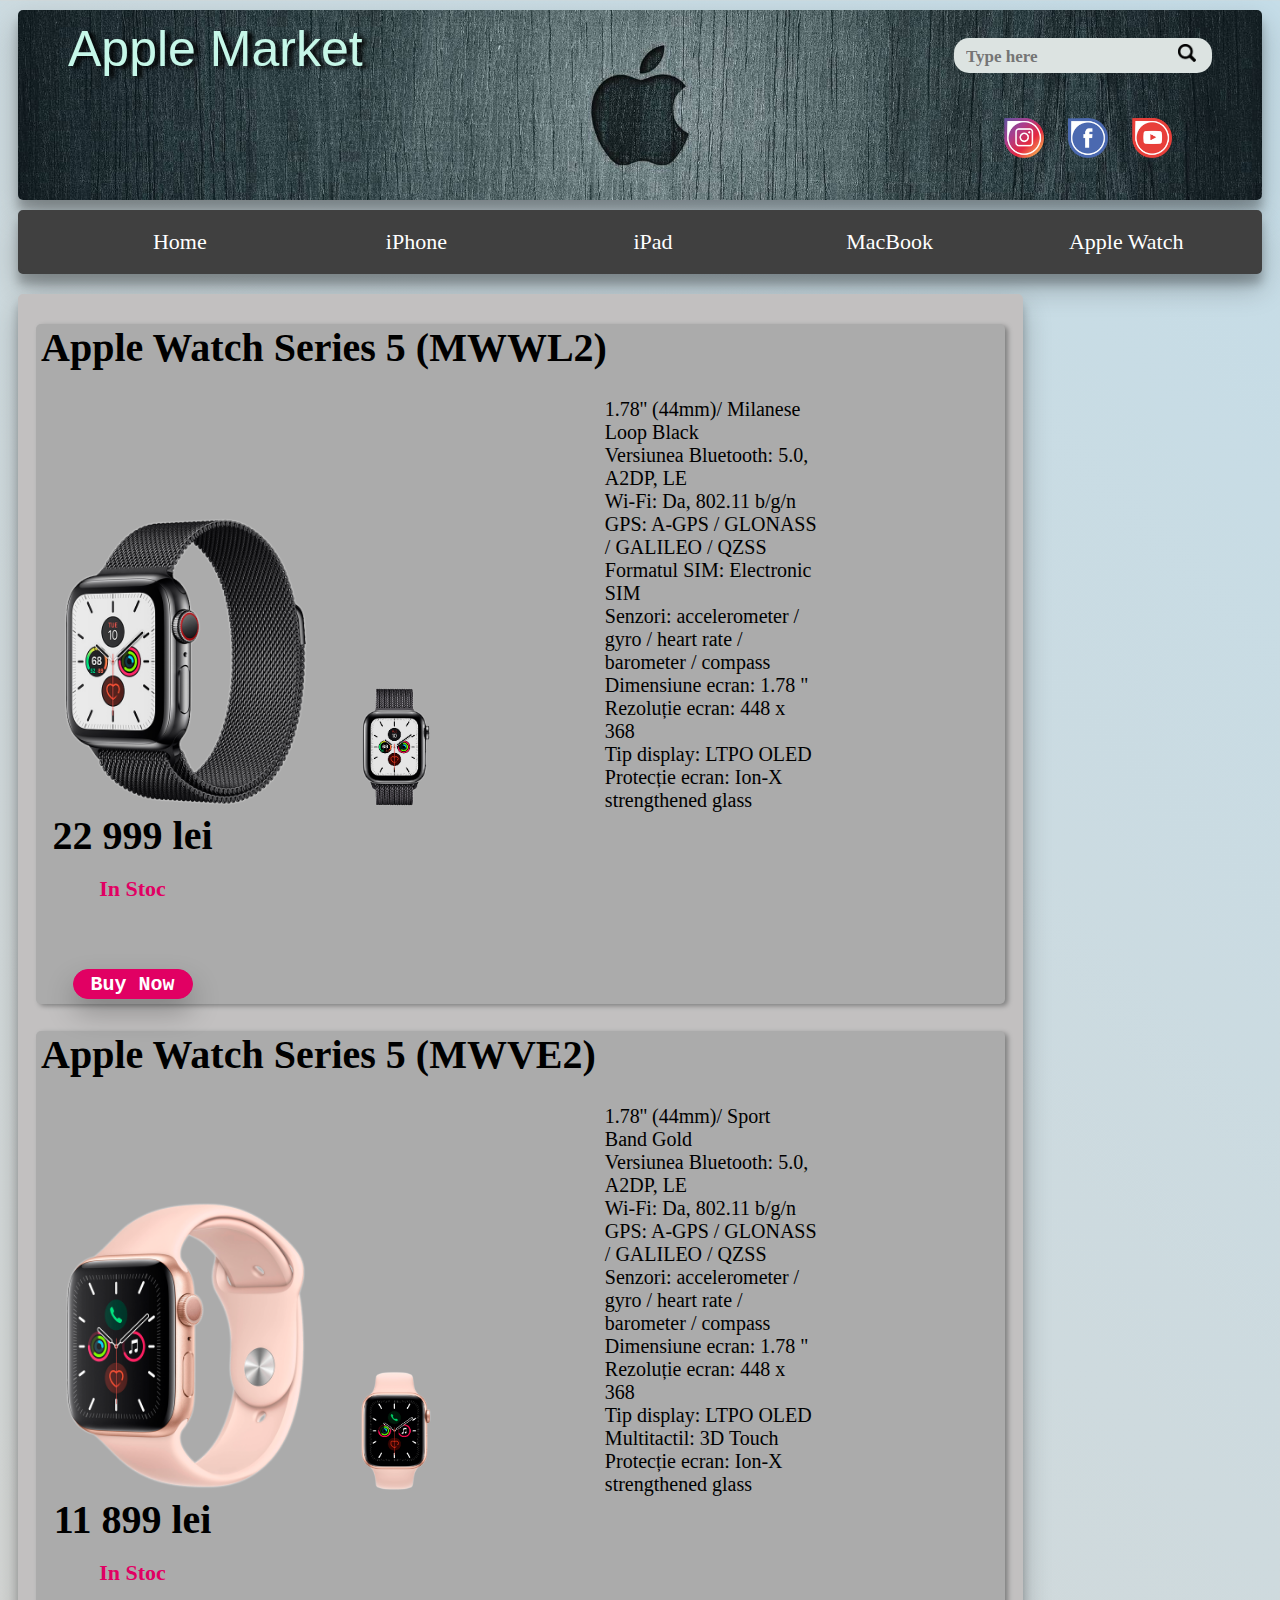
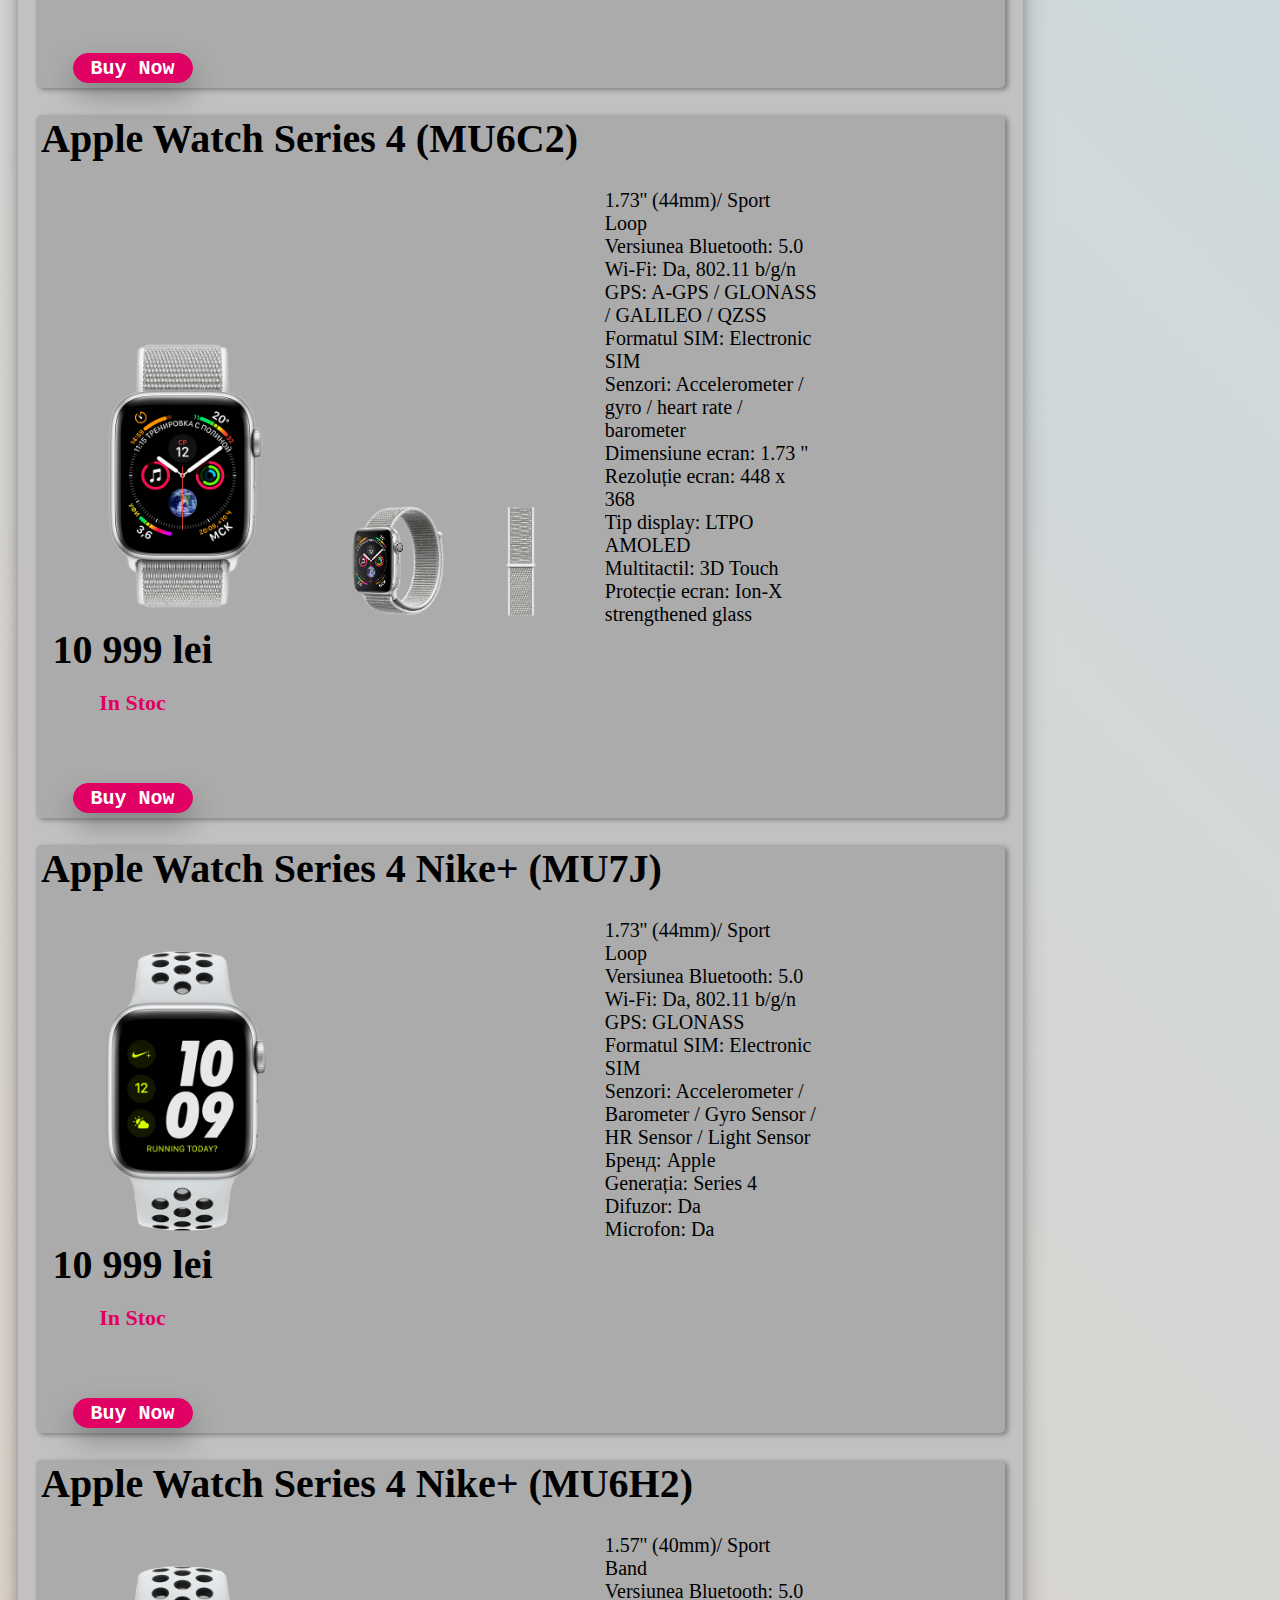
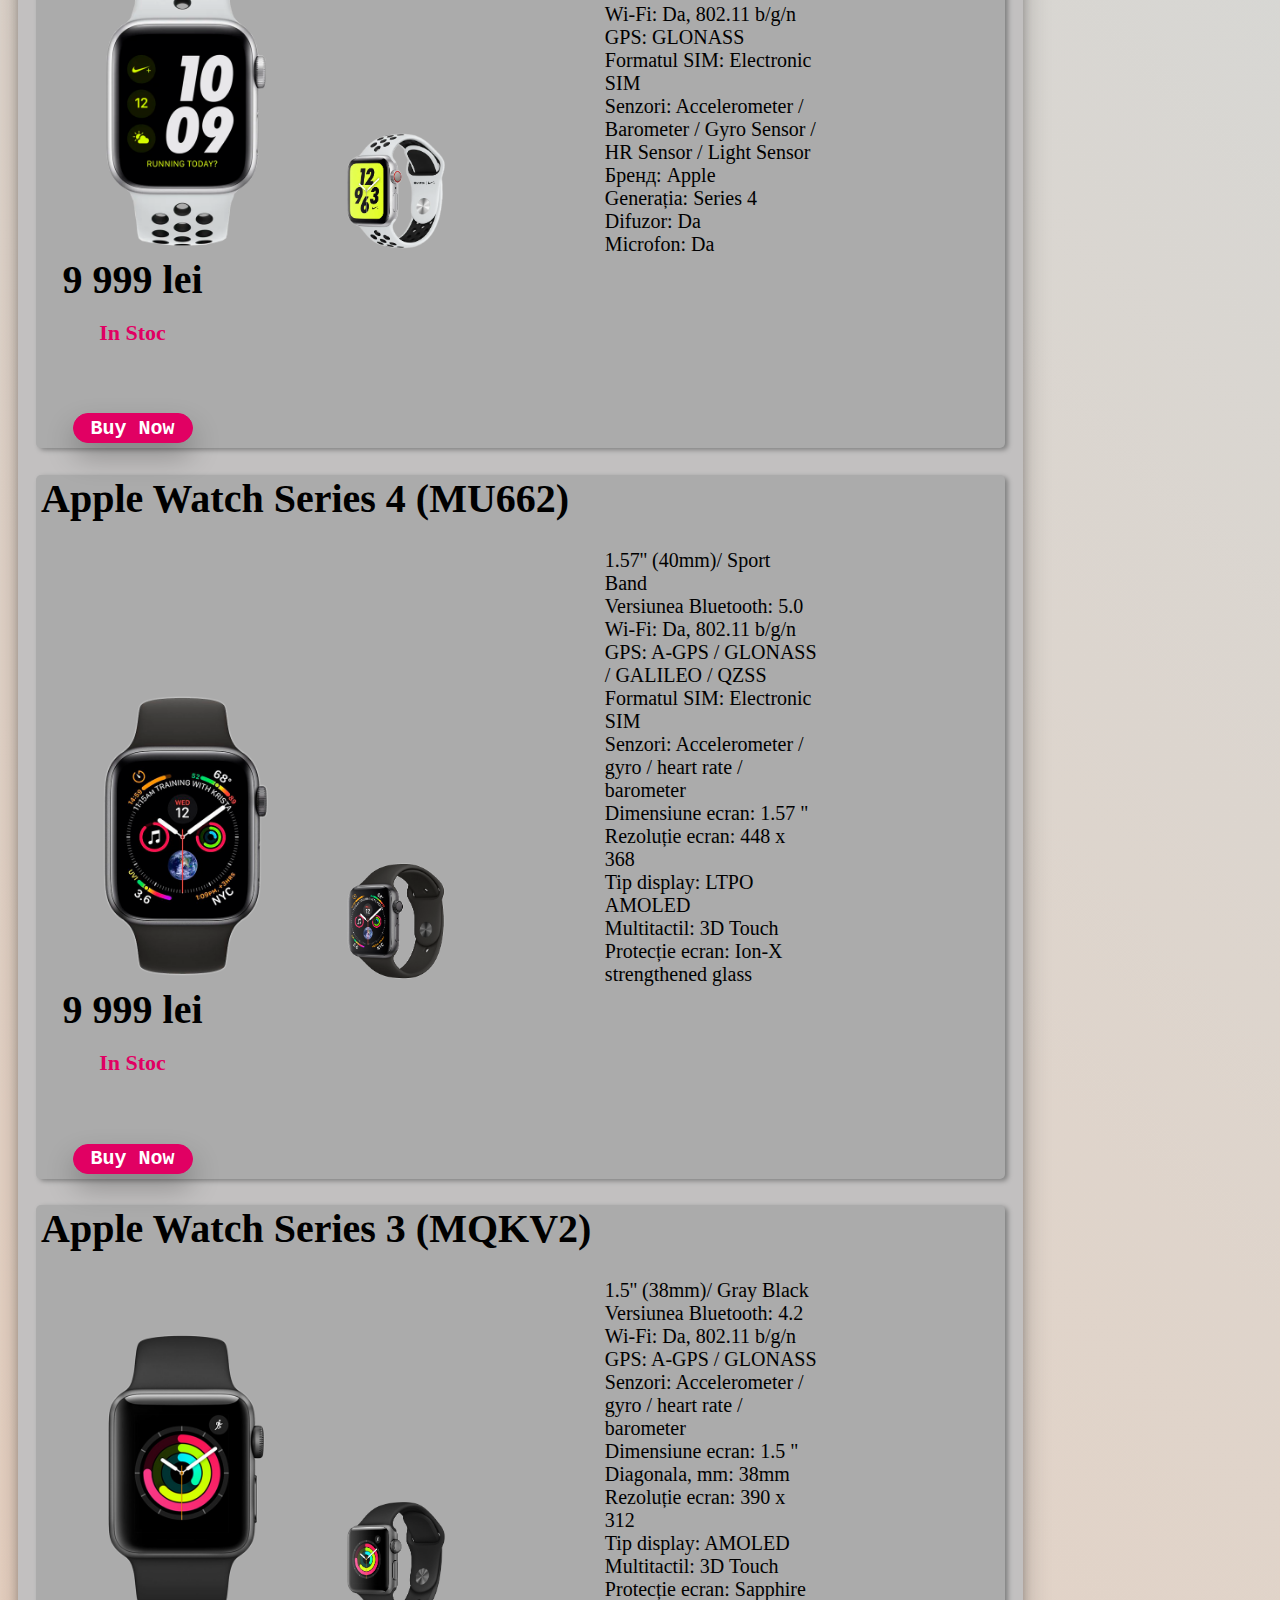
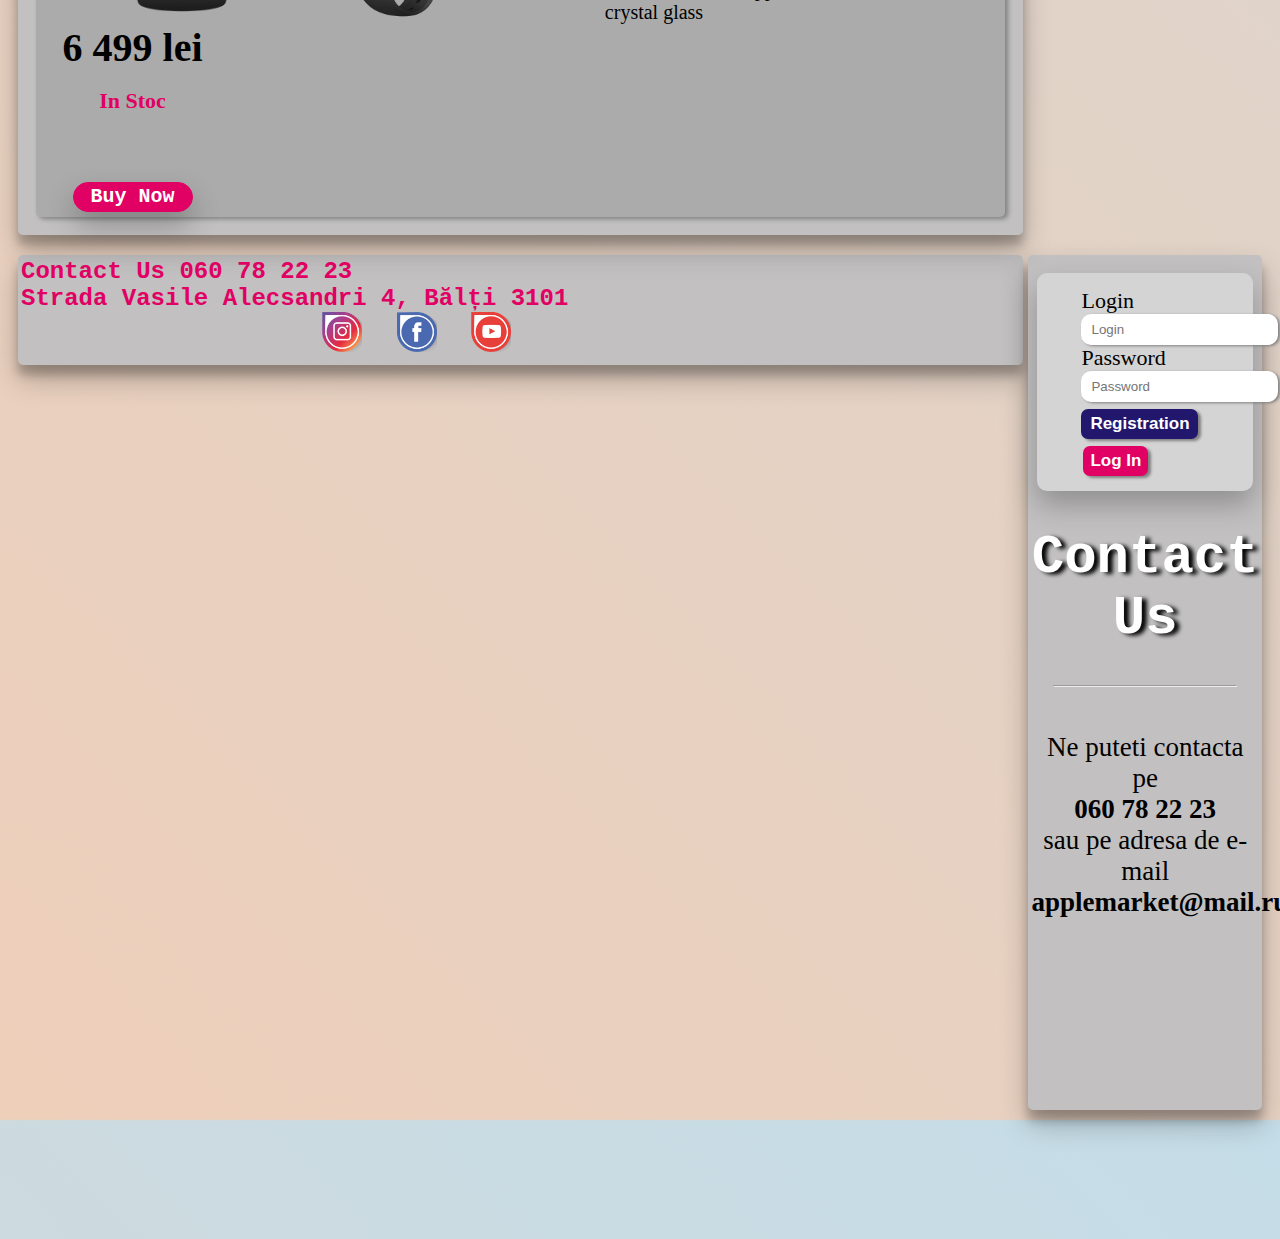
<file: Apple Market/applewatch.html>
<!DOCTYPE html>
<html>
<head>
	<meta charset="utf-8">
	<link rel="stylesheet" type="text/css" href="css/index.css">
	<link rel="stylesheet" type="text/css" href="css/nav.css">
	<link rel="stylesheet" type="text/css" href="css/aside.css">
	<link rel="stylesheet" type="text/css" href="css/section.css">
	<title>Apple Market</title>
</head>
<body>
	<header><span id="header">Apple Market</span>
		<form id="search">
			<input type="text" placeholder="Type here" required id="search-input">
			<button type="submit" id="b-search"><img src="img/search.jpg" width="18px" height="18px"></button>
		</form>
		<div id="social-header">
			<a href="https://www.instagram.com/entermoldova/" target="_blank"><img src="img/instagram.png" class="social-img"></a>
			<a href="https://www.facebook.com/enter.moldova/" target="_blank"><img src="img/facebook.png" class="social-img"></a>
			<a href="https://www.youtube.com/user/EnterDigitalCenter" target="_blank"><img src="img/youtube.png" class="social-img"></a>
		</div>
	</header>

	<nav>
		<ul>
			<a href="index.html" class="menu"><li class="limenu">Home</li></a>
			<a href="iphone.html" class="menu"><li class="limenu">iPhone</li></a>
			<a href="ipad.html" class="menu"><li class="limenu">iPad</li></a>
			<a href="macbook.html" class="menu"><li class="limenu">MacBook</li></a>
			<a href="applewatch.html" class="menu"><li class="limenu">Apple Watch</li></a>
		</ul>
	</nav>
	<main>
		<section>
			<h1>Apple Watch Series 5 (MWWL2)</h1>
			<div class="images">
				<img src="img/AppleWatch/1applewatch/1.png" class="shop-img" id="first-img">
				<img src="img/AppleWatch/1applewatch/2.png" class="shop-img">
			</div>
			<div class="info">
				1.78'' (44mm)/ Milanese Loop Black <br>
				Versiunea Bluetooth:	5.0, A2DP, LE <br>
				Wi-Fi:	Da, 802.11 b/g/n <br>
				GPS:	A-GPS / GLONASS / GALILEO / QZSS <br>
				Formatul SIM:	Electronic SIM <br>
				Senzori:	accelerometer / gyro / heart rate / barometer / compass <br>
				Dimensiune ecran:	1.78 " <br>
				Rezoluție ecran:	448 x 368 <br>
				Tip display:	LTPO OLED <br>
				Protecție ecran:	Ion-X strengthened glass <br>
			</div>
			<div class="buy">22 999 lei <br> <span class="stock">In Stoc</span> <br> <br>
				<button type="submit" class="buy-button">Buy Now</button>
			</div>
		</section>
		<section>
			<h1>Apple Watch Series 5 (MWVE2)</h1>
			<div class="images">
				<img src="img/AppleWatch/2applewatch/1.png" class="shop-img" id="first-img">
				<img src="img/AppleWatch/2applewatch/2.png" class="shop-img">
			</div>
			<div class="info">
				1.78'' (44mm)/ Sport Band Gold <br>
				Versiunea Bluetooth:	5.0, A2DP, LE <br>
				Wi-Fi:	Da, 802.11 b/g/n <br>
				GPS:	A-GPS / GLONASS / GALILEO / QZSS <br>
				Senzori:	accelerometer / gyro / heart rate / barometer / compass <br>
				Dimensiune ecran:	1.78 " <br>
				Rezoluție ecran:	448 x 368 <br>
				Tip display:	LTPO OLED <br>
				Multitactil:	3D Touch <br>
				Protecție ecran:	Ion-X strengthened glass <br>
			</div>
			<div class="buy">11 899 lei <br> <span class="stock">In Stoc</span> <br> <br>
				<button type="submit" class="buy-button">Buy Now</button>
			</div>
		</section>
		<section>
			<h1>Apple Watch Series 4 (MU6C2)</h1>
			<div class="images">
				<img src="img/AppleWatch/3applewatch/1.png" class="shop-img" id="first-img">
				<img src="img/AppleWatch/3applewatch/2.png" class="shop-img">
				<img src="img/AppleWatch/3applewatch/3.png" class="shop-img">
			</div>
			<div class="info">
				1.73'' (44mm)/ Sport Loop <br>
				Versiunea Bluetooth:	5.0 <br>
				Wi-Fi:	Da, 802.11 b/g/n <br>
				GPS:	A-GPS / GLONASS / GALILEO / QZSS <br>
				Formatul SIM:	Electronic SIM <br>
				Senzori:	Accelerometer / gyro / heart rate / barometer <br>
				Dimensiune ecran:	1.73 " <br>
				Rezoluție ecran:	448 x 368 <br>
				Tip display:	LTPO AMOLED <br>
				Multitactil:	3D Touch <br>
				Protecție ecran:	Ion-X strengthened glass <br>
			</div>
			<div class="buy">10 999 lei <br> <span class="stock">In Stoc</span> <br> <br>
				<button type="submit" class="buy-button">Buy Now</button>
			</div>
		</section>
		<section>
			<h1>Apple Watch Series 4 Nike+ (MU7J)</h1>
			<div class="images">
				<img src="img/AppleWatch/4applewatch/1.png" class="shop-img" id="first-img">
			</div>
			<div class="info">
				1.73'' (44mm)/ Sport Loop <br>
				Versiunea Bluetooth:	5.0 <br>
				Wi-Fi:	Da, 802.11 b/g/n <br>
				GPS:	GLONASS <br>
				Formatul SIM:	Electronic SIM <br>
				Senzori:	Accelerometer / Barometer / Gyro Sensor / HR Sensor / Light Sensor <br>
				Бренд:	Apple <br>
				Generația:	Series 4 <br>
				Difuzor:	Da <br>
				Microfon:	Da <br>
			</div>
			<div class="buy">10 999 lei <br> <span class="stock">In Stoc</span> <br> <br>
				<button type="submit" class="buy-button">Buy Now</button>
			</div>
		</section>
		<section>
			<h1>Apple Watch Series 4 Nike+ (MU6H2)</h1>
			<div class="images">
				<img src="img/AppleWatch/5applewatch/1.png" class="shop-img" id="first-img">
				<img src="img/AppleWatch/5applewatch/2.png" class="shop-img">
			</div>
			<div class="info">
				1.57'' (40mm)/ Sport Band <br>
				Versiunea Bluetooth:	5.0 <br>
				Wi-Fi:	Da, 802.11 b/g/n <br>
				GPS:	GLONASS <br>
				Formatul SIM:	Electronic SIM <br>
				Senzori:	Accelerometer / Barometer / Gyro Sensor / HR Sensor / Light Sensor <br>
				Бренд:	Apple <br>
				Generația:	Series 4 <br>
				Difuzor:	Da <br>
				Microfon:	Da <br>
			</div>
			<div class="buy">9 999 lei <br> <span class="stock">In Stoc</span> <br> <br>
				<button type="submit" class="buy-button">Buy Now</button>
			</div>
		</section>
		<section>
			<h1>Apple Watch Series 4 (MU662)</h1>
			<div class="images">
				<img src="img/AppleWatch/6applewatch/1.png" class="shop-img" id="first-img">
				<img src="img/AppleWatch/6applewatch/2.png" class="shop-img">
			</div>
			<div class="info">
				1.57'' (40mm)/ Sport Band <br>
				Versiunea Bluetooth:	5.0 <br>
				Wi-Fi:	Da, 802.11 b/g/n <br>
				GPS:	A-GPS / GLONASS / GALILEO / QZSS <br>
				Formatul SIM:	Electronic SIM <br>
				Senzori:	Accelerometer / gyro / heart rate / barometer <br>
				Dimensiune ecran:	1.57 " <br>
				Rezoluție ecran:	448 x 368 <br>
				Tip display:	LTPO AMOLED <br>
				Multitactil:	3D Touch <br>
				Protecție ecran:	Ion-X strengthened glass <br>
			</div>
			<div class="buy">9 999 lei <br> <span class="stock">In Stoc</span> <br> <br>
				<button type="submit" class="buy-button">Buy Now</button>
			</div>
		</section>
		<section>
			<h1>Apple Watch Series 3 (MQKV2)</h1>
			<div class="images">
				<img src="img/AppleWatch/7applewatch/1.png" class="shop-img" id="first-img">
				<img src="img/AppleWatch/7applewatch/2.png" class="shop-img">
			</div>
			<div class="info">
				1.5'' (38mm)/ Gray Black <br>
				Versiunea Bluetooth:	4.2 <br>
				Wi-Fi:	Da, 802.11 b/g/n <br>
				GPS:	A-GPS / GLONASS <br>
				Senzori:	Accelerometer / gyro / heart rate / barometer <br>
				Dimensiune ecran:	1.5 " <br>
				Diagonala, mm:	38mm <br>
				Rezoluție ecran:	390 x 312 <br>
				Tip display:	AMOLED <br>
				Multitactil:	3D Touch <br>
				Protecție ecran:	Sapphire crystal glass <br>
			</div>
			<div class="buy">6 499 lei <br> <span class="stock">In Stoc</span> <br> <br>
				<button type="submit" class="buy-button">Buy Now</button>
			</div>
		</section>
	</main>
	<aside>
		<form id="login-form">
			Login
			<input type="text" name="Login" placeholder="Login" class="login-input">
			Password
			<input type="password" name="Password" placeholder="Password" class="login-input"> <br>			
			<button type="submit" id="registration">Registration</button>
			<button type="submit" id="login-button">Log In</button>
		</form>

		<div id="aside"><h1 id="contact">Contact Us</h1> <hr width="80%"> <br>
			Ne puteti contacta pe <br> <strong>060 78 22 23
			</strong> <br> sau pe adresa de e-mail <br> <strong>applemarket@mail.ru</strong>
			<br><br>
			<iframe src="https://www.google.com/maps/embed?pb=!1m18!1m12!1m3!1d2682.134596145341!2d27.925118315534867!3d47.75944358540028!2m3!1f0!2f0!3f0!3m2!1i1024!2i768!4f13.1!3m3!1m2!1s0x40cb672da0f26d47%3A0xb31f1cb65c61aa41!2sEnter%20Balti!5e0!3m2!1sru!2s!4v1573677112709!5m2!1sru!2s" width="95%" height="50%" frameborder="0" style="border:0;" allowfullscreen=""></iframe>
		</div>
	</aside>
	<footer>
		Contact Us 060 78 22 23 <br>Strada Vasile Alecsandri 4, Bălți 3101
		<div id="social-footer">
			<a href="https://www.instagram.com/entermoldova/" target="_blank"><img src="img/instagram.png" class="social-img"></a>
			<a href="https://www.facebook.com/enter.moldova/" target="_blank"><img src="img/facebook.png" class="social-img"></a>
			<a href="https://www.youtube.com/user/EnterDigitalCenter" target="_blank"><img src="img/youtube.png" class="social-img"></a>
		</div>
	</footer>
</body>
</html>
</file>
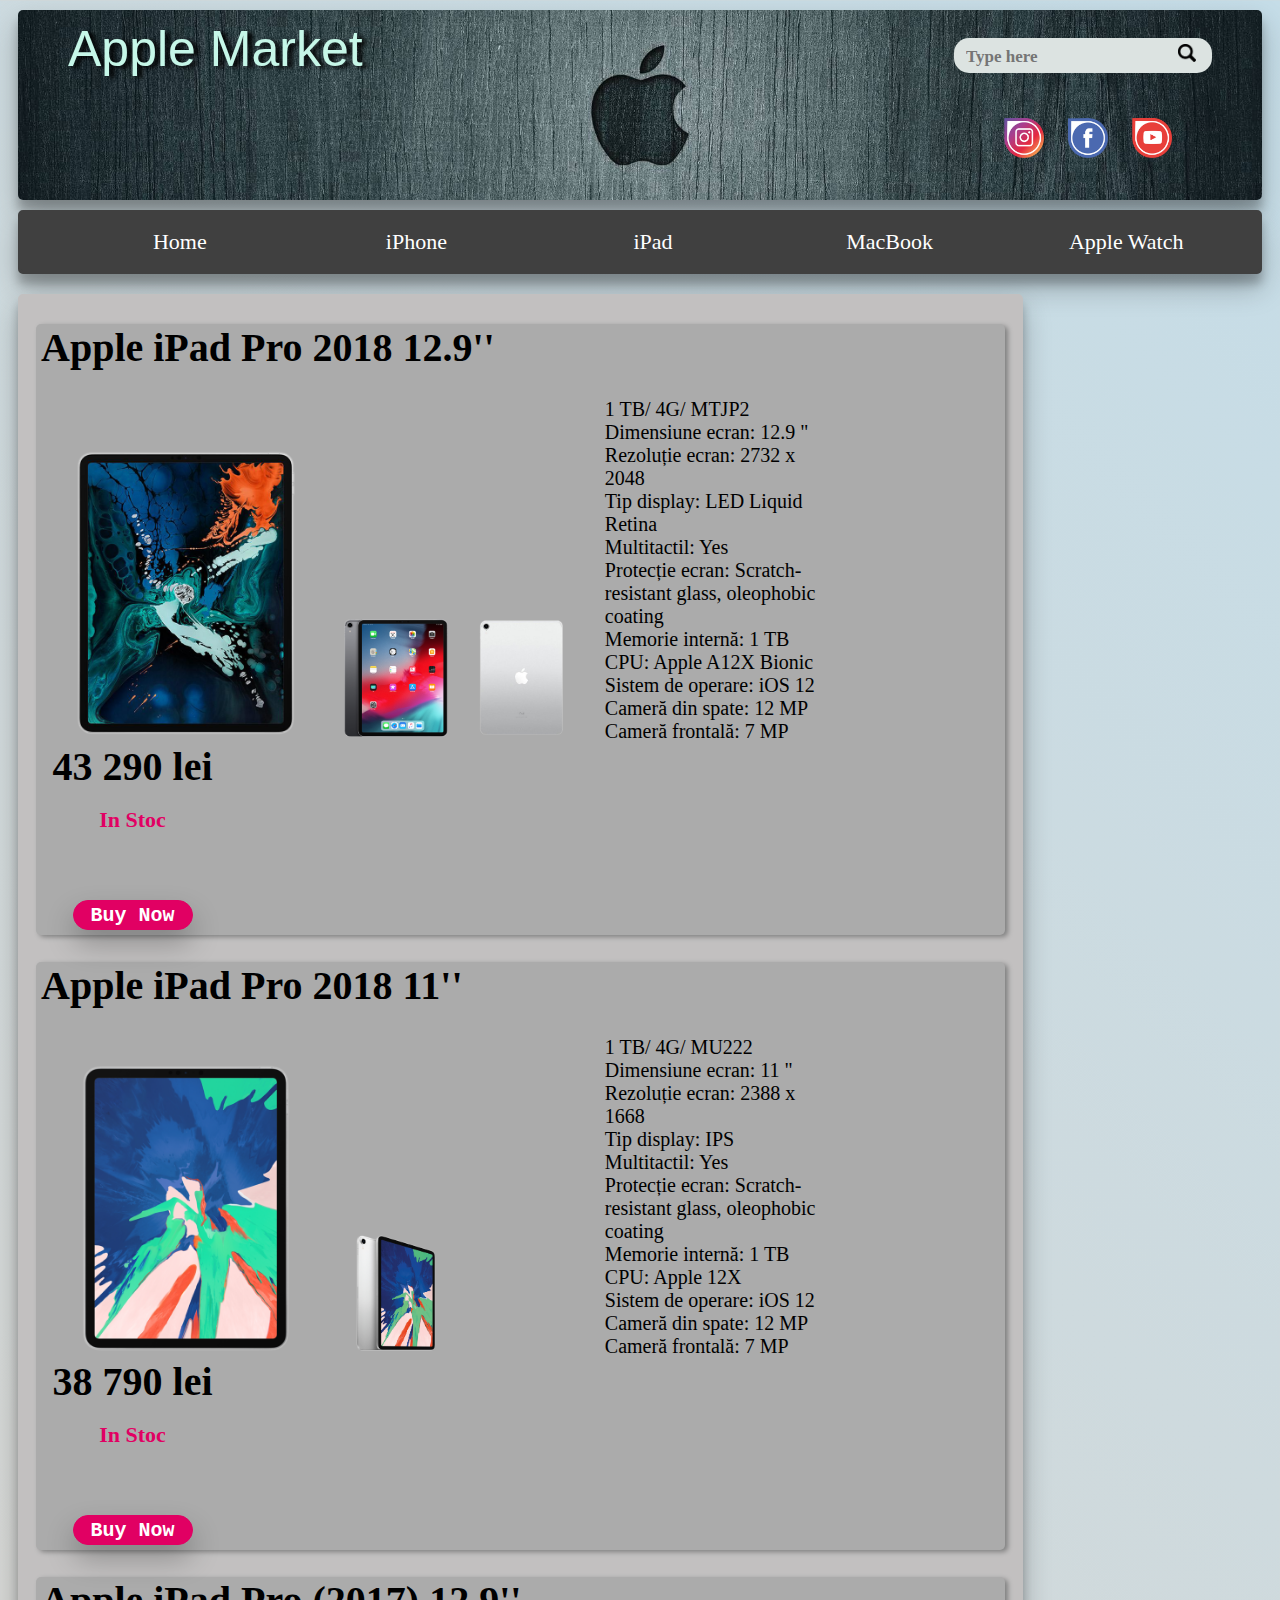
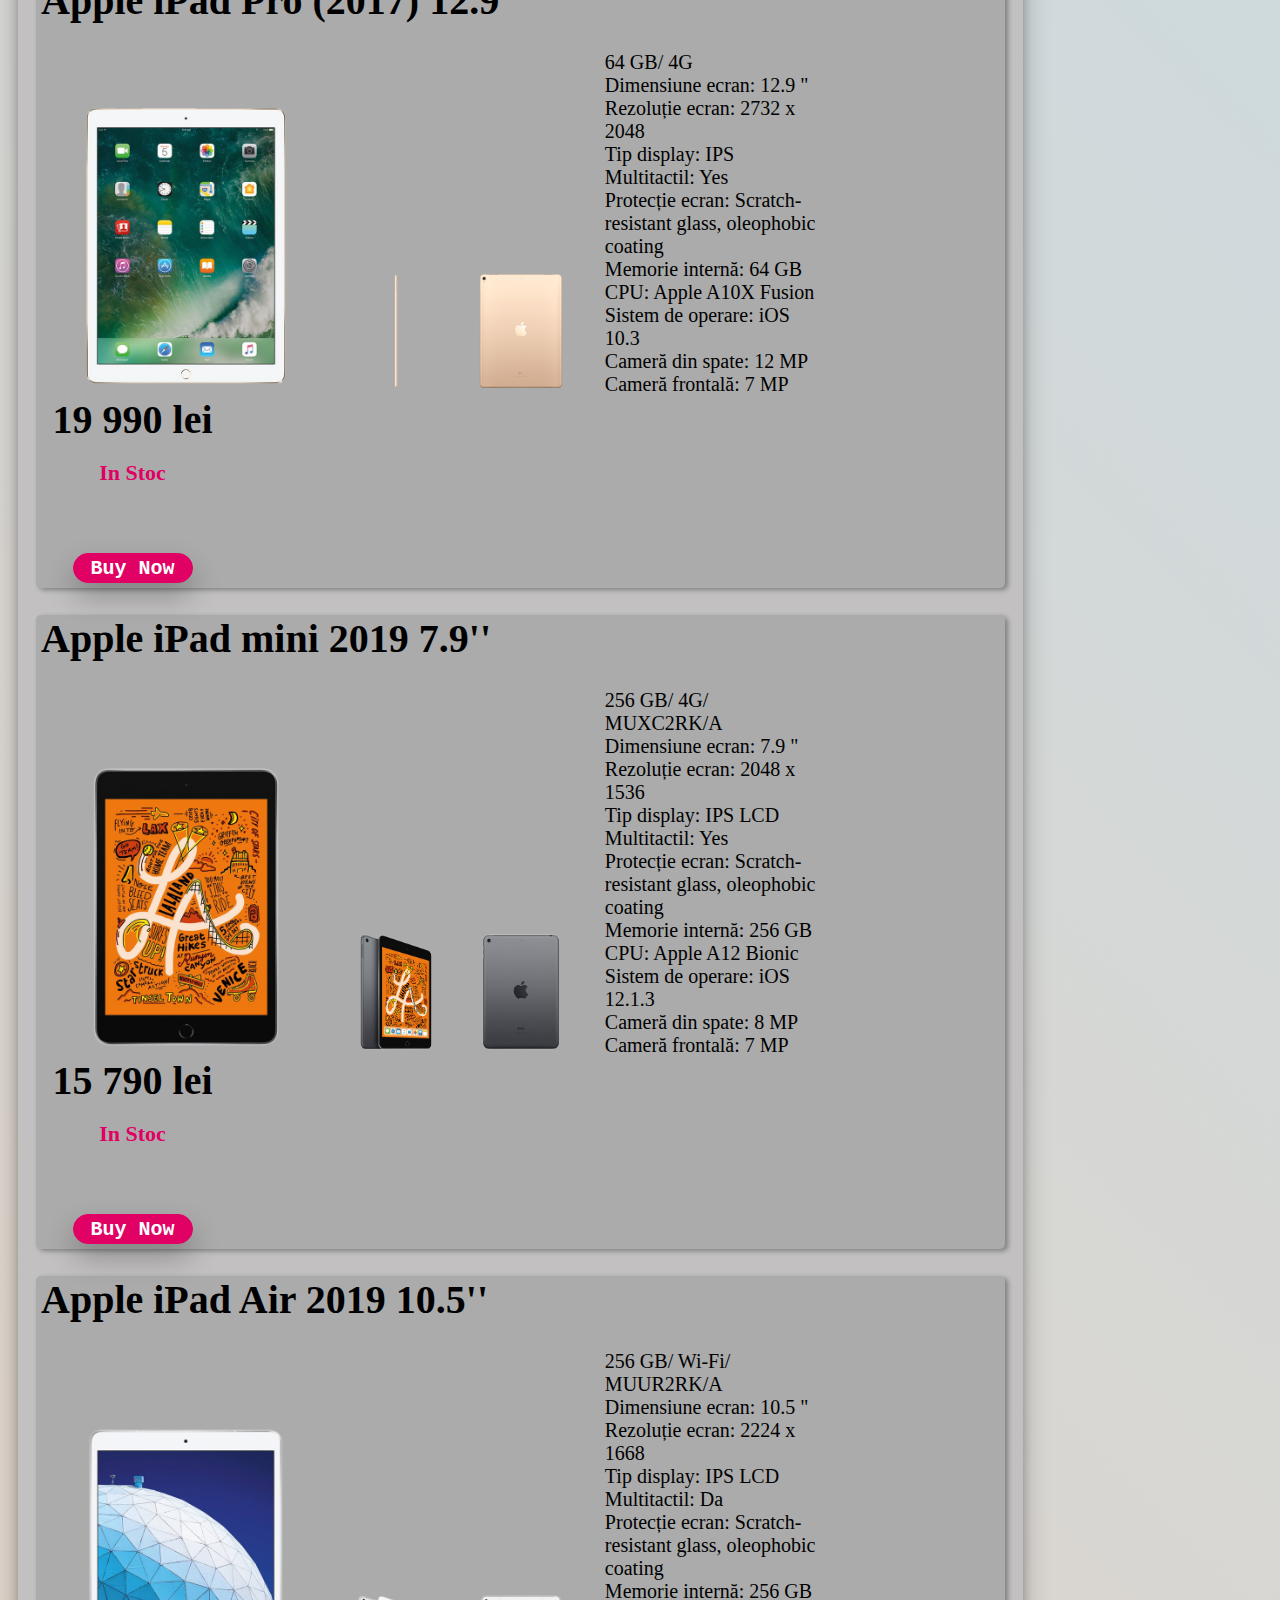
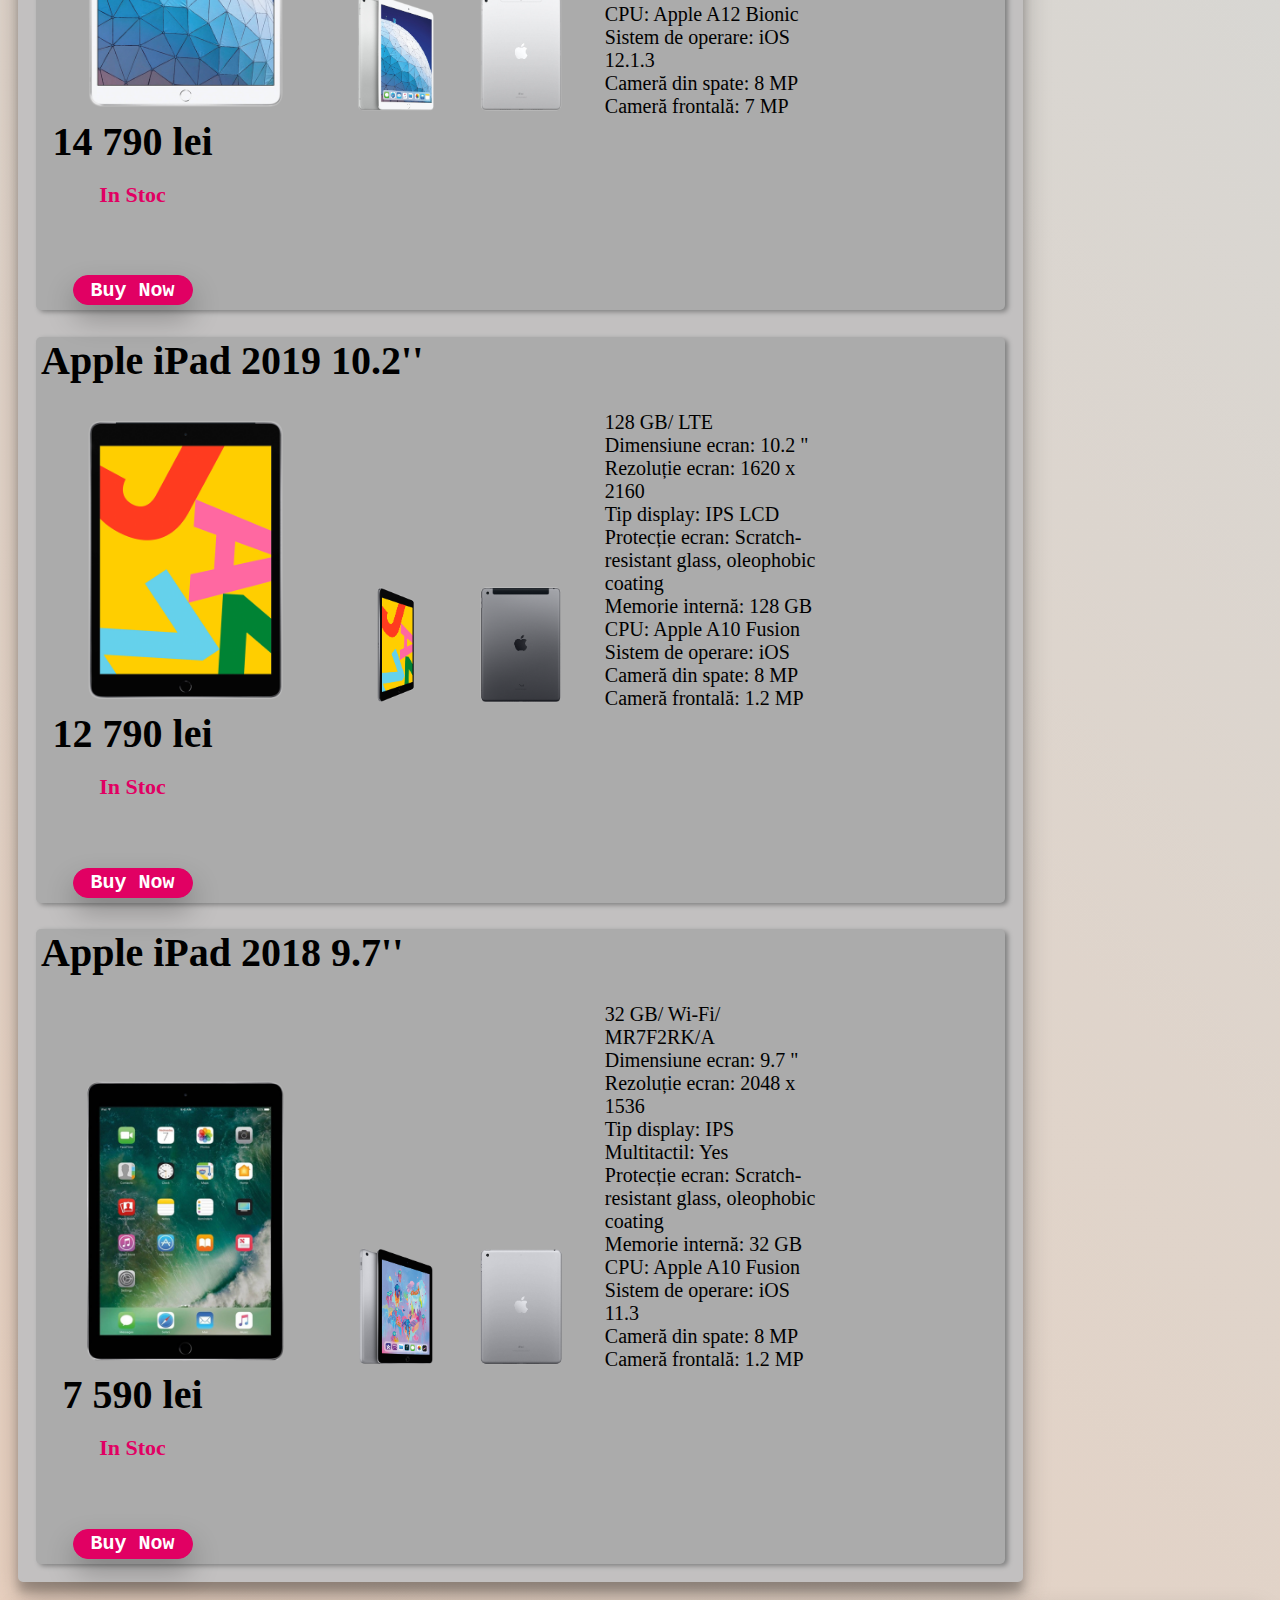
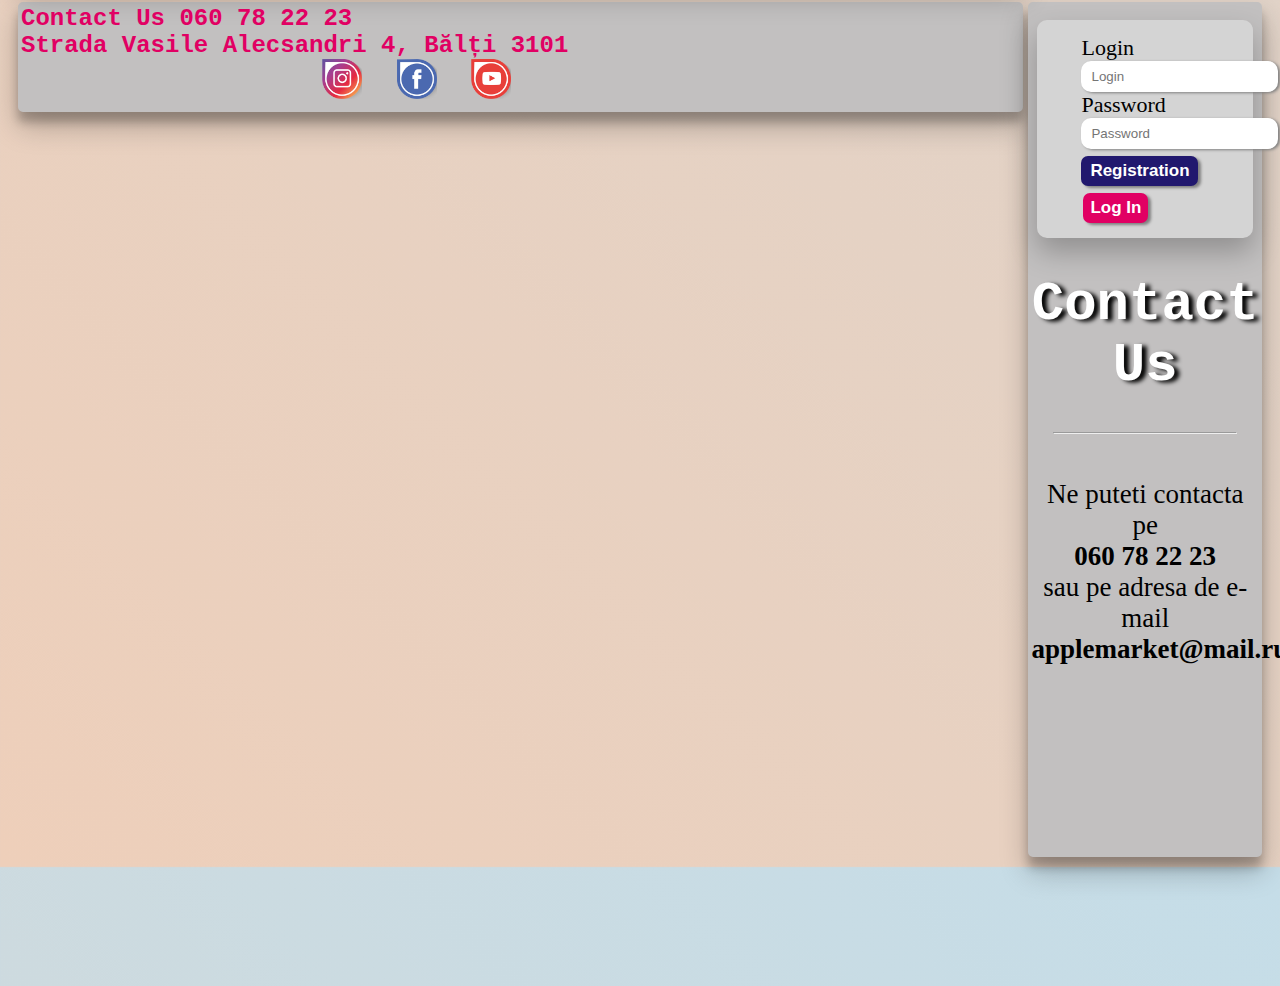
<file: Apple Market/ipad.html>
<!DOCTYPE html>
<html>
<head>
	<meta charset="utf-8">
	<link rel="stylesheet" type="text/css" href="css/index.css">
	<link rel="stylesheet" type="text/css" href="css/nav.css">
	<link rel="stylesheet" type="text/css" href="css/aside.css">
	<link rel="stylesheet" type="text/css" href="css/section.css">
	<title>Apple Market</title>
</head>
<body>
	<header><span id="header">Apple Market</span>
		<form id="search">
			<input type="text" placeholder="Type here" required id="search-input">
			<button type="submit" id="b-search"><img src="img/search.jpg" width="18px" height="18px"></button>
		</form>
		<div id="social-header">
			<a href="https://www.instagram.com/entermoldova/" target="_blank"><img src="img/instagram.png" class="social-img"></a>
			<a href="https://www.facebook.com/enter.moldova/" target="_blank"><img src="img/facebook.png" class="social-img"></a>
			<a href="https://www.youtube.com/user/EnterDigitalCenter" target="_blank"><img src="img/youtube.png" class="social-img"></a>
		</div>
	</header>

	<nav>
		<ul>
			<a href="index.html" class="menu"><li class="limenu">Home</li></a>
			<a href="iphone.html" class="menu"><li class="limenu">iPhone</li></a>
			<a href="ipad.html" class="menu"><li class="limenu">iPad</li></a>
			<a href="macbook.html" class="menu"><li class="limenu">MacBook</li></a>
			<a href="applewatch.html" class="menu"><li class="limenu">Apple Watch</li></a>
		</ul>
	</nav>
	<main>
		<!-- Section start -->
		<section>
			<h1>Apple iPad Pro 2018 12.9''</h1>
			<div class="images">
				<img src="img/iPad/5ipad/1.png" class="shop-img" id="first-img">
				<img src="img/iPad/5ipad/2.png" class="shop-img">
				<img src="img/iPad/5ipad/3.png" class="shop-img">
			</div>
			<div class="info">
				1 TB/ 4G/ MTJP2 <br>
				Dimensiune ecran:	12.9 " <br>
				Rezoluție ecran:	2732 x 2048 <br>
				Tip display:	LED Liquid Retina <br>
				Multitactil:	Yes <br>
				Protecție ecran:	Scratch-resistant glass, oleophobic coating <br>
				Memorie internă:	1 TB <br>
				CPU:	Apple A12X Bionic <br>
				Sistem de operare:	iOS 12 <br>
				Cameră din spate:	12 MP <br>
				Cameră frontală:	7 MP <br>
			</div>
			<div class="buy">43 290 lei <br> <span class="stock">In Stoc</span> <br> <br>
				<button type="submit" class="buy-button">Buy Now</button>
			</div>
		</section>
		<section>
			<h1>Apple iPad Pro 2018 11''</h1>
			<div class="images">
				<img src="img/iPad/6ipad/1.png" class="shop-img" id="first-img">
				<img src="img/iPad/6ipad/2.png" class="shop-img">
			</div>
			<div class="info">
				1 TB/ 4G/ MU222 <br>
				Dimensiune ecran:	11 " <br>
				Rezoluție ecran:	2388 x 1668 <br>
				Tip display:	IPS <br>
				Multitactil:	Yes <br>
				Protecție ecran:	Scratch-resistant glass, oleophobic coating <br>
				Memorie internă:	1 TB <br>
				CPU:	Apple 12X <br>
				Sistem de operare:	iOS 12 <br>
				Cameră din spate:	12 MP <br>
				Cameră frontală:	7 MP <br>
			</div>
			<div class="buy">38 790 lei <br> <span class="stock">In Stoc</span> <br> <br>
				<button type="submit" class="buy-button">Buy Now</button>
			</div>
		</section>
		<section>
			<h1>Apple iPad Pro (2017) 12.9''</h1>
			<div class="images">
				<img src="img/iPad/1ipad/1.png" class="shop-img" id="first-img">
				<img src="img/iPad/1ipad/2.png" class="shop-img">
				<img src="img/iPad/1ipad/3.png" class="shop-img">
			</div>
			<div class="info">
				64 GB/ 4G <br>
				Dimensiune ecran:	12.9 " <br>
				Rezoluție ecran:	2732 x 2048 <br>
				Tip display:	IPS <br>
				Multitactil:	Yes <br>
				Protecție ecran:	Scratch-resistant glass, oleophobic coating <br>
				Memorie internă:	64 GB <br>
				CPU:	Apple A10X Fusion <br>
				Sistem de operare:	iOS 10.3 <br>
				Cameră din spate:	12 MP <br>
				Cameră frontală:	7 MP <br>
			</div>
			<div class="buy">19 990 lei <br> <span class="stock">In Stoc</span> <br> <br>
				<button type="submit" class="buy-button">Buy Now</button>
			</div>
		</section>
		<section>
			<h1>Apple iPad mini 2019 7.9''</h1>
			<div class="images">
				<img src="img/iPad/7ipad/1.png" class="shop-img" id="first-img">
				<img src="img/iPad/7ipad/2.png" class="shop-img">
				<img src="img/iPad/7ipad/3.png" class="shop-img">
			</div>
			<div class="info">
				256 GB/ 4G/ MUXC2RK/A <br>
				Dimensiune ecran:	7.9 " <br>
				Rezoluție ecran:	2048 x 1536 <br>
				Tip display:	IPS LCD <br>
				Multitactil:	Yes <br>
				Protecție ecran:	Scratch-resistant glass, oleophobic coating <br>
				Memorie internă:	256 GB <br>
				CPU:	Apple A12 Bionic <br>
				Sistem de operare:	iOS 12.1.3 <br>
				Cameră din spate:	8 MP <br>
				Cameră frontală:	7 MP <br>
			</div>
			<div class="buy">15 790 lei <br> <span class="stock">In Stoc</span> <br> <br>
				<button type="submit" class="buy-button">Buy Now</button>
			</div>
		</section>
		<section>
			<h1>Apple iPad Air 2019 10.5''</h1>
			<div class="images">
				<img src="img/iPad/2ipad/1.png" class="shop-img" id="first-img">
				<img src="img/iPad/2ipad/2.png" class="shop-img">
				<img src="img/iPad/2ipad/3.png" class="shop-img">
			</div>
			<div class="info">
				256 GB/ Wi-Fi/ MUUR2RK/A <br>
				Dimensiune ecran:	10.5 " <br>
				Rezoluție ecran:	2224 x 1668 <br>
				Tip display:	IPS LCD <br>
				Multitactil:	Da <br>
				Protecție ecran:	Scratch-resistant glass, oleophobic coating <br>
				Memorie internă:	256 GB <br>
				CPU:	Apple A12 Bionic <br>
				Sistem de operare:	iOS 12.1.3 <br>
				Cameră din spate:	8 MP <br>
				Cameră frontală:	7 MP <br>
			</div>
			<div class="buy">14 790 lei <br> <span class="stock">In Stoc</span> <br> <br>
				<button type="submit" class="buy-button">Buy Now</button>
			</div>
		</section>
		<section>
			<h1>Apple iPad 2019 10.2''</h1>
			<div class="images">
				<img src="img/iPad/3ipad/1.png" class="shop-img" id="first-img">
				<img src="img/iPad/3ipad/2.png" class="shop-img">
				<img src="img/iPad/3ipad/3.png" class="shop-img">
			</div>
			<div class="info">
				128 GB/ LTE <br>
				Dimensiune ecran:	10.2 " <br>
				Rezoluție ecran:	1620 x 2160 <br>
				Tip display:	IPS LCD <br>
				Protecție ecran:	Scratch-resistant glass, oleophobic coating <br>
				Memorie internă:	128 GB <br>
				CPU:	Apple A10 Fusion <br>
				Sistem de operare:	iOS <br>
				Cameră din spate:	8 MP <br>
				Cameră frontală:	1.2 MP <br>
			</div>
			<div class="buy">12 790 lei <br> <span class="stock">In Stoc</span> <br> <br>
				<button type="submit" class="buy-button">Buy Now</button>
			</div>
		</section>
		<section>
			<h1>Apple iPad 2018 9.7''</h1>
			<div class="images">
				<img src="img/iPad/4ipad/1.png" class="shop-img" id="first-img">
				<img src="img/iPad/4ipad/2.png" class="shop-img">
				<img src="img/iPad/4ipad/3.png" class="shop-img">
			</div>
			<div class="info">
				32 GB/ Wi-Fi/ MR7F2RK/A <br>
				Dimensiune ecran:	9.7 " <br>
				Rezoluție ecran:	2048 x 1536 <br>
				Tip display:	IPS <br>
				Multitactil:	Yes	<br>
				Protecție ecran:	Scratch-resistant glass, oleophobic coating <br>
				Memorie internă:	32 GB <br>
				CPU:	Apple A10 Fusion <br>
				Sistem de operare:	iOS 11.3 <br>
				Cameră din spate:	8 MP <br>
				Cameră frontală:	1.2 MP <br>
			</div>
			<div class="buy">7 590 lei <br> <span class="stock">In Stoc</span> <br> <br>
				<button type="submit" class="buy-button">Buy Now</button>
			</div>
		</section>
		<!-- Section end-->
	</main>
	<aside>
		<form id="login-form">
			Login
			<input type="text" name="Login" placeholder="Login" class="login-input">
			Password
			<input type="password" name="Password" placeholder="Password" class="login-input"> <br>			
			<button type="submit" id="registration">Registration</button>
			<button type="submit" id="login-button">Log In</button>
		</form>

		<div id="aside"><h1 id="contact">Contact Us</h1> <hr width="80%"> <br>
			Ne puteti contacta pe <br> <strong>060 78 22 23
			</strong> <br> sau pe adresa de e-mail <br> <strong>applemarket@mail.ru</strong>
			<br><br>
			<iframe src="https://www.google.com/maps/embed?pb=!1m18!1m12!1m3!1d2682.134596145341!2d27.925118315534867!3d47.75944358540028!2m3!1f0!2f0!3f0!3m2!1i1024!2i768!4f13.1!3m3!1m2!1s0x40cb672da0f26d47%3A0xb31f1cb65c61aa41!2sEnter%20Balti!5e0!3m2!1sru!2s!4v1573677112709!5m2!1sru!2s" width="95%" height="50%" frameborder="0" style="border:0;" allowfullscreen=""></iframe>
		</div>
	</aside>
	<footer>
		Contact Us 060 78 22 23 <br>Strada Vasile Alecsandri 4, Bălți 3101
		<div id="social-footer">
			<a href="https://www.instagram.com/entermoldova/" target="_blank"><img src="img/instagram.png" class="social-img"></a>
			<a href="https://www.facebook.com/enter.moldova/" target="_blank"><img src="img/facebook.png" class="social-img"></a>
			<a href="https://www.youtube.com/user/EnterDigitalCenter" target="_blank"><img src="img/youtube.png" class="social-img"></a>
		</div>
	</footer>
</body>
</html>
</file>
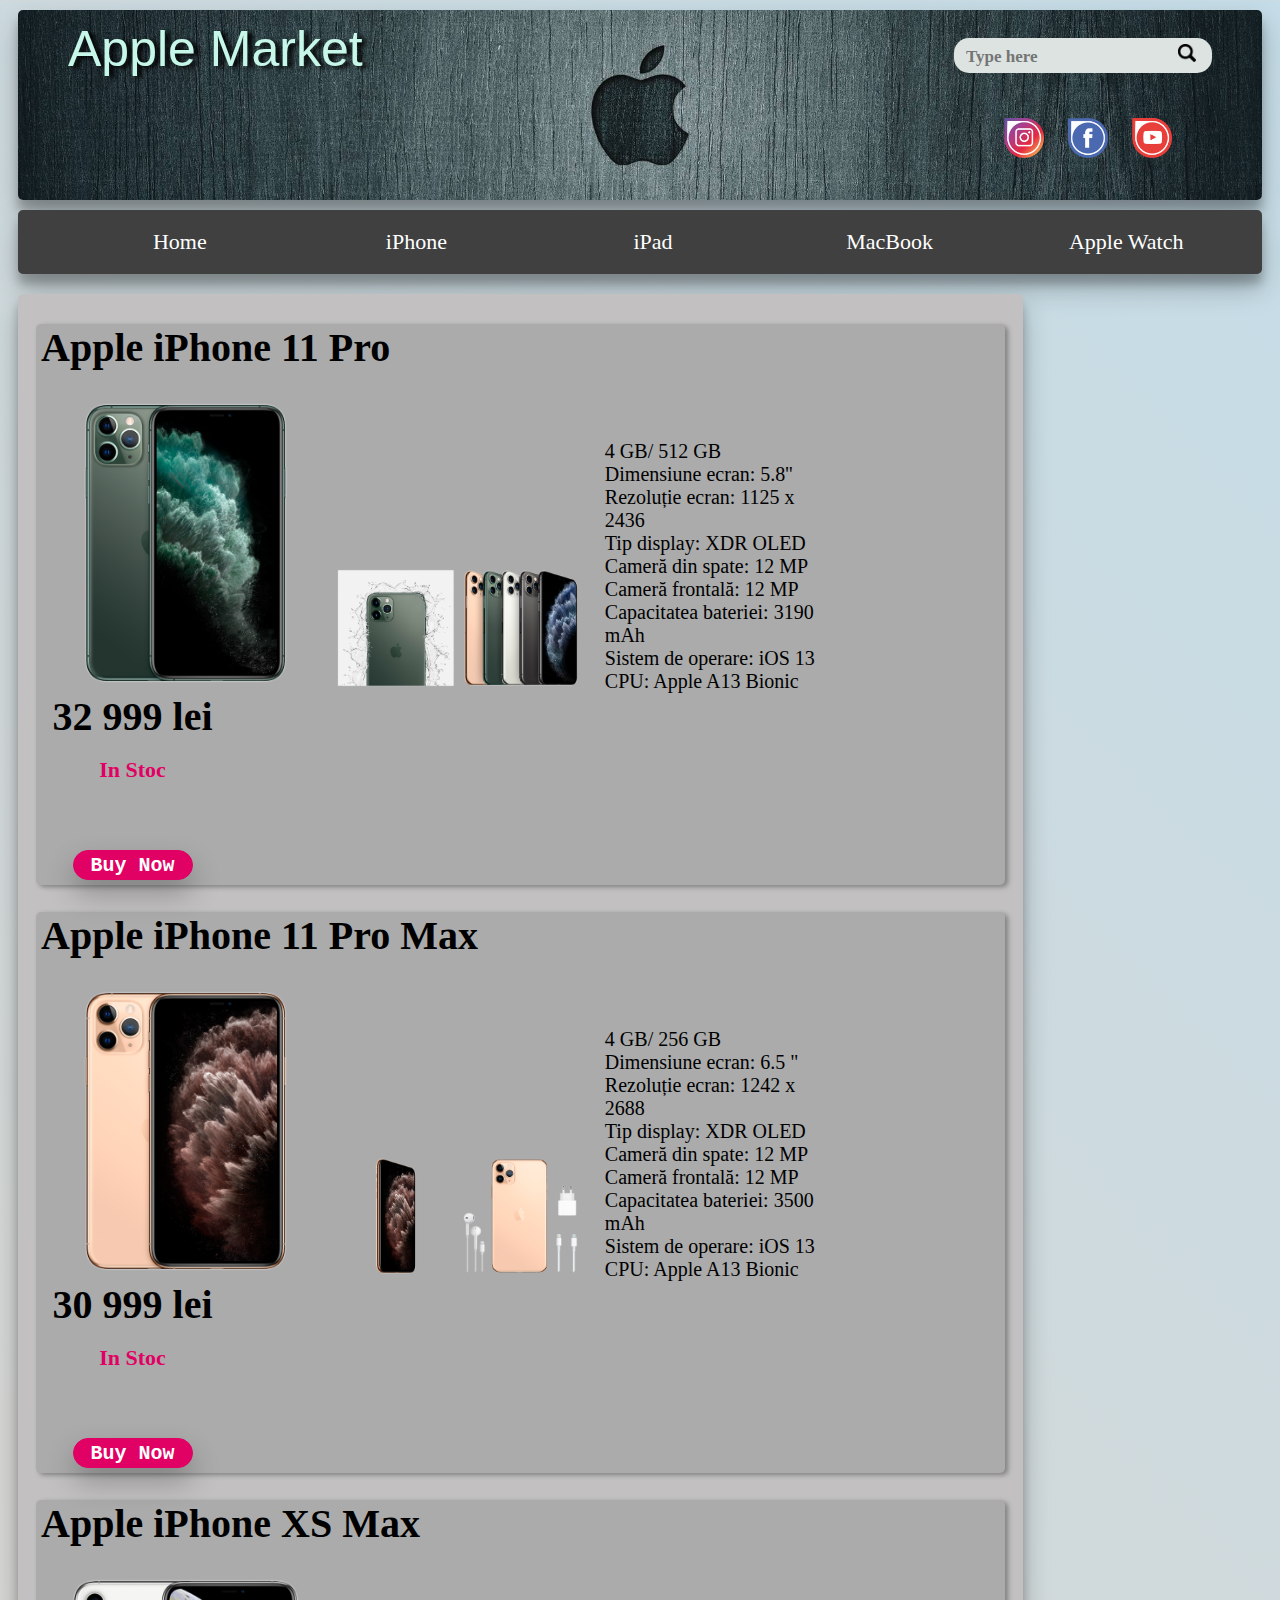
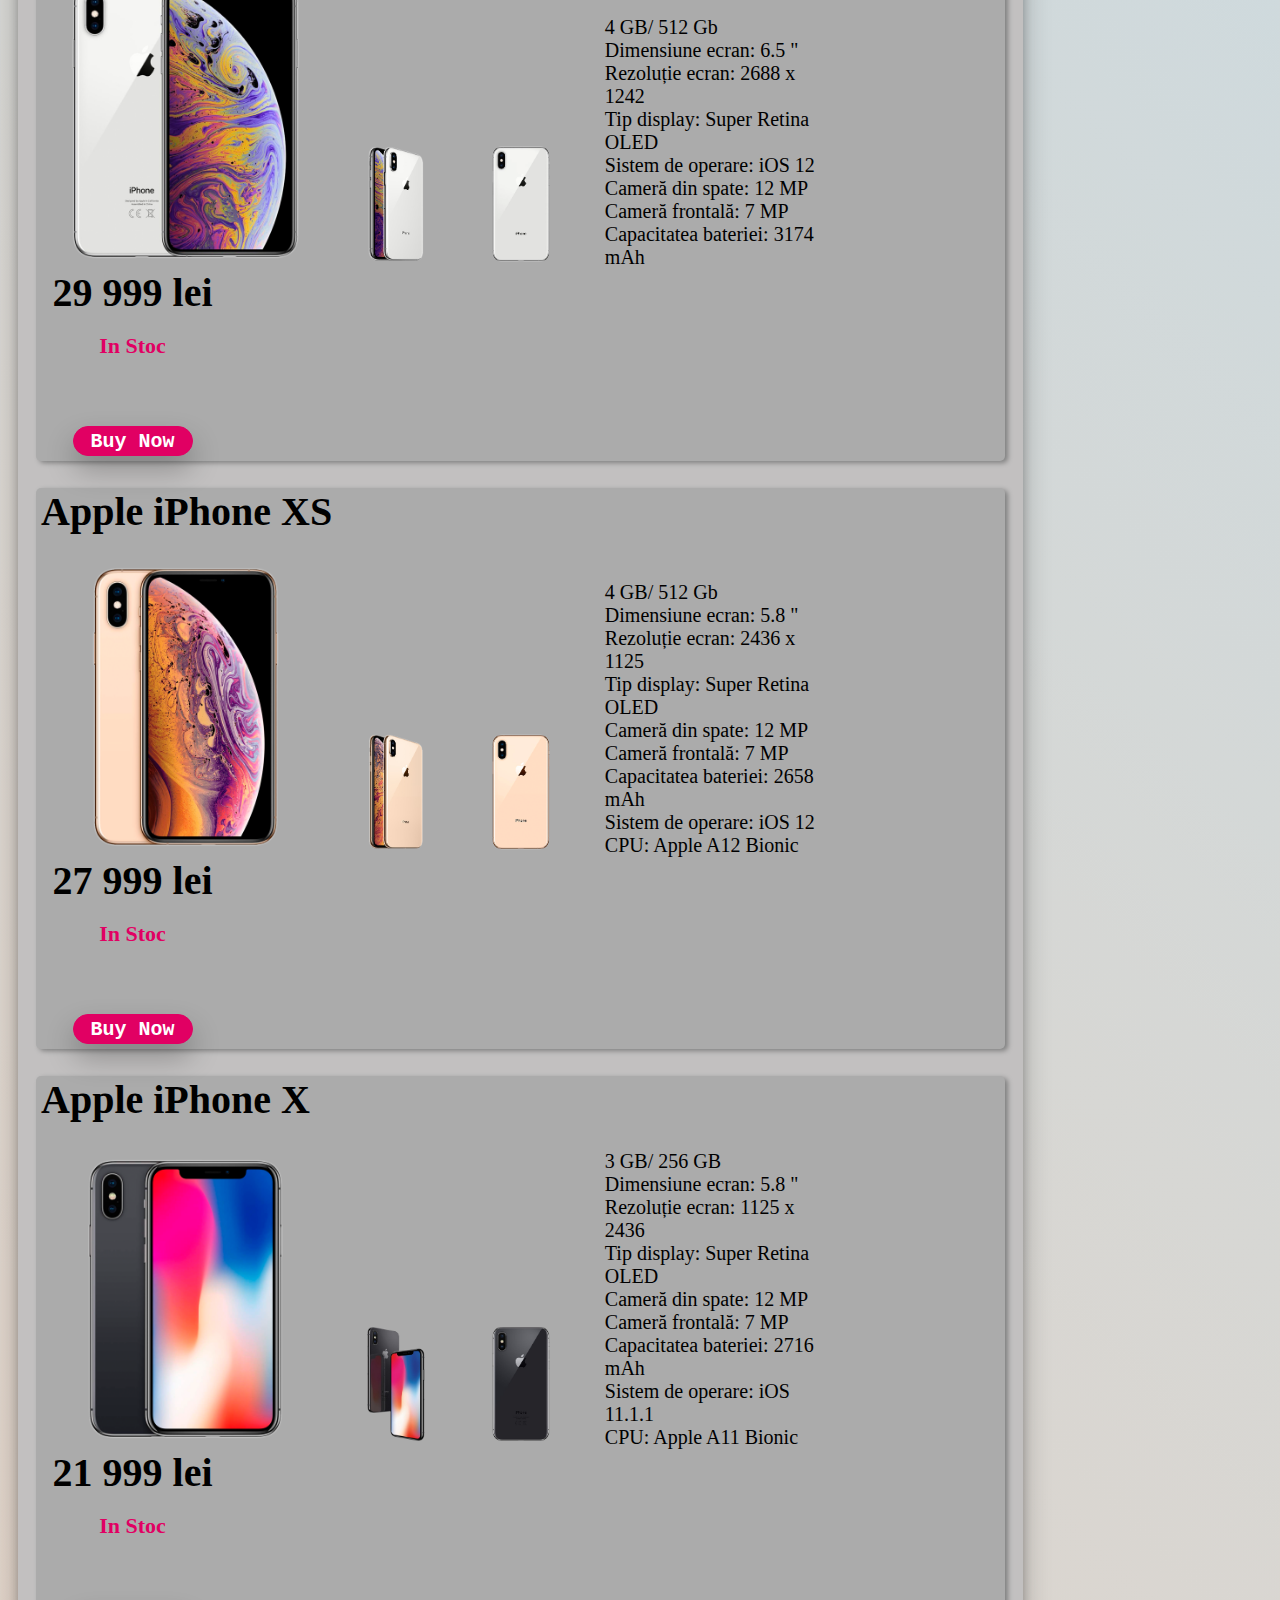
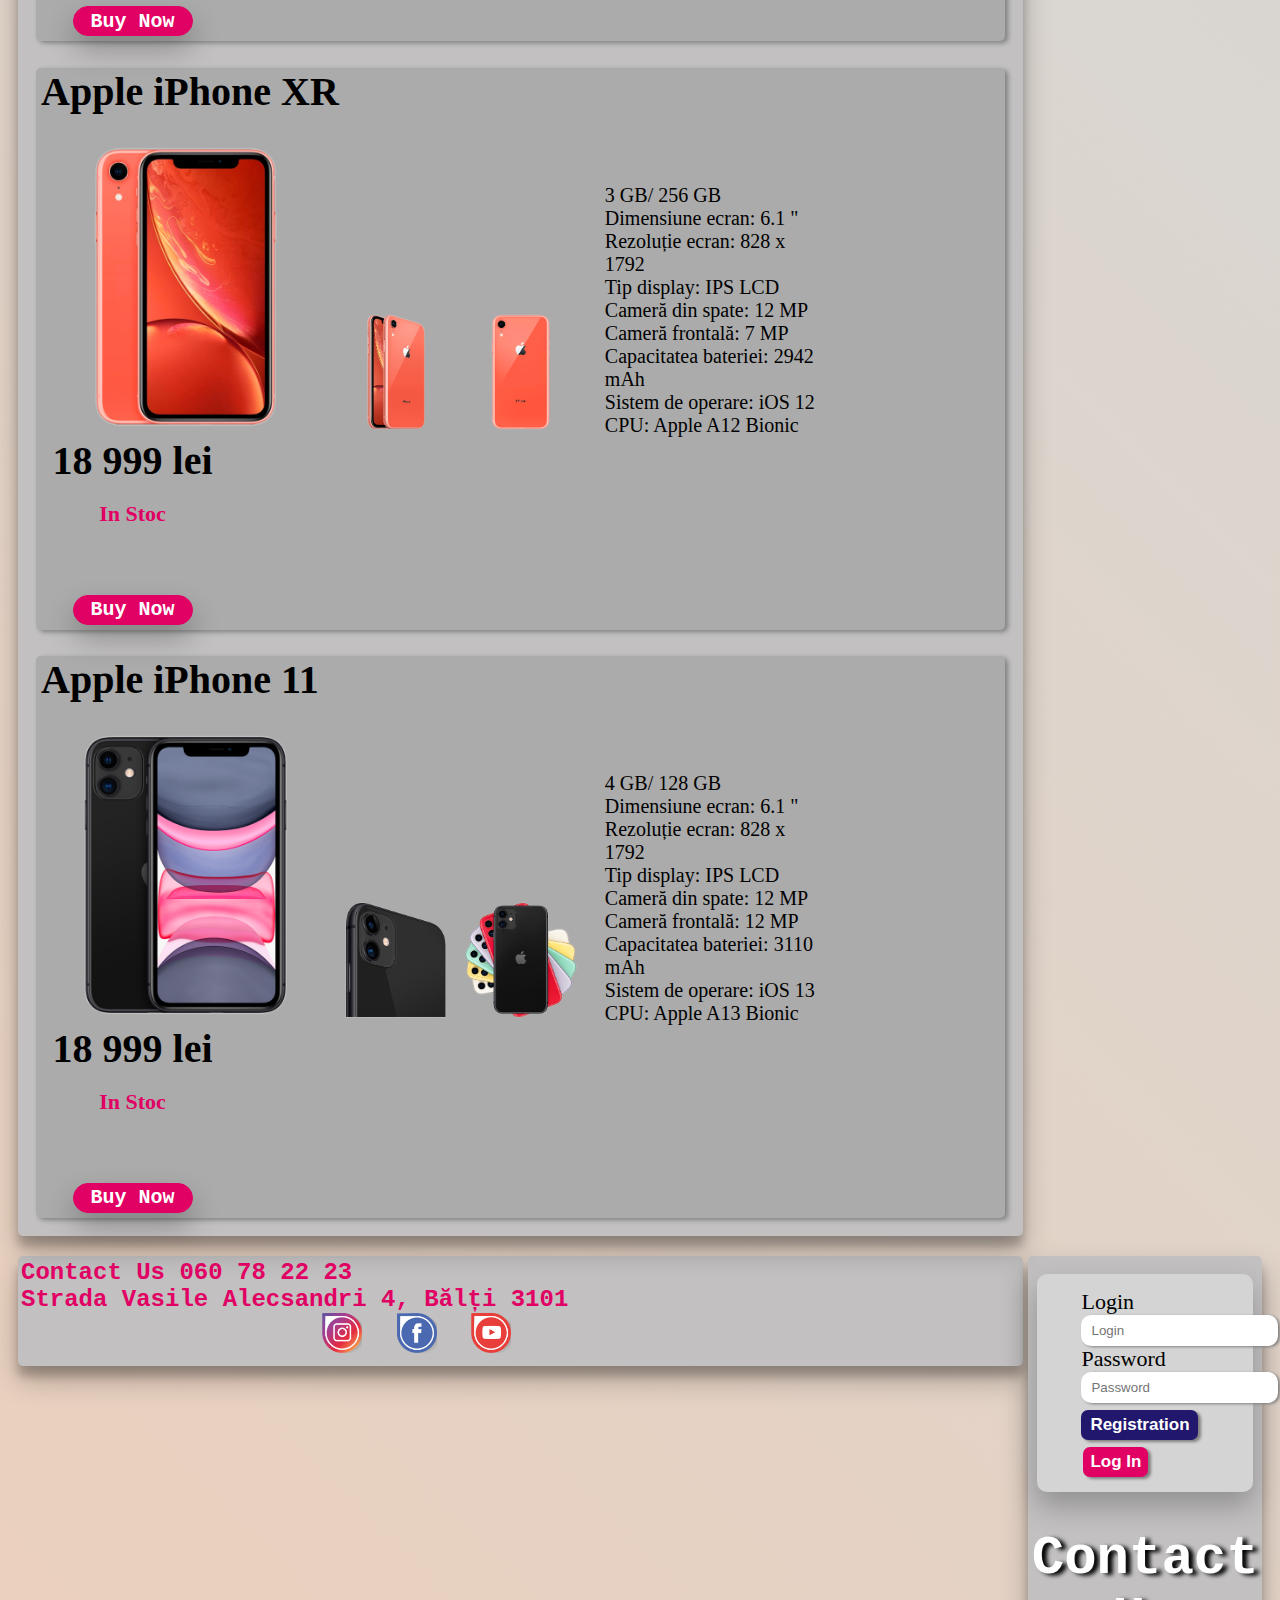
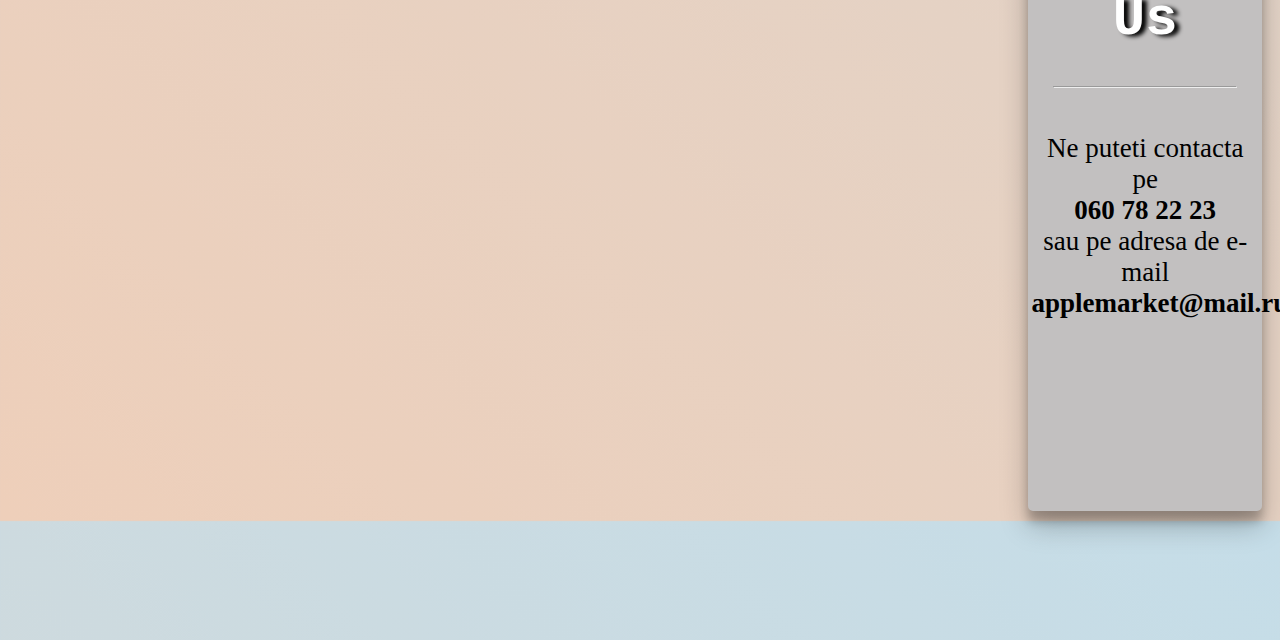
<file: Apple Market/iphone.html>
<!DOCTYPE html>
<html>
<head>
	<meta charset="utf-8">
	<link rel="stylesheet" type="text/css" href="css/index.css">
	<link rel="stylesheet" type="text/css" href="css/nav.css">
	<link rel="stylesheet" type="text/css" href="css/aside.css">
	<link rel="stylesheet" type="text/css" href="css/section.css">
	<title>Apple Market</title>
</head>
<body>
	<header><span id="header">Apple Market</span>
		<form id="search">
			<input type="text" placeholder="Type here" required id="search-input">
			<button type="submit" id="b-search"><img src="img/search.jpg" width="18px" height="18px"></button>
		</form>
		<div id="social-header">
			<a href="https://www.instagram.com/entermoldova/" target="_blank"><img src="img/instagram.png" class="social-img"></a>
			<a href="https://www.facebook.com/enter.moldova/" target="_blank"><img src="img/facebook.png" class="social-img"></a>
			<a href="https://www.youtube.com/user/EnterDigitalCenter" target="_blank"><img src="img/youtube.png" class="social-img"></a>
		</div>
	</header>

	<nav>
		<ul>
			<a href="index.html" class="menu"><li class="limenu">Home</li></a>
			<a href="iphone.html" class="menu"><li class="limenu">iPhone</li></a>
			<a href="ipad.html" class="menu"><li class="limenu">iPad</li></a>
			<a href="macbook.html" class="menu"><li class="limenu">MacBook</li></a>
			<a href="applewatch.html" class="menu"><li class="limenu">Apple Watch</li></a>
		</ul>
	</nav>
	<main>
		
		<section>
			<h1>Apple iPhone 11 Pro</h1>
			<div class="images">
				<img src="img/iPhone/1iphone/1.png" class="shop-img" id="first-img">
				<img src="img/iPhone/1iphone/2.png" class="shop-img">
				<img src="img/iPhone/1iphone/3.png" class="shop-img">
			</div>
			<div class="info">
				4 GB/ 512 GB <br>
				Dimensiune ecran: 5.8''<br>
				Rezoluție ecran: 1125 x 2436 <br>
				Tip display: XDR OLED <br>
				Cameră din spate: 12 MP <br>	
				Cameră frontală: 12 MP <br>
				Capacitatea bateriei: 3190 mAh <br>
				Sistem de operare: iOS 13 <br>
				CPU: Apple A13 Bionic
			</div>
			<div class="buy">32 999 lei <br> <span class="stock">In Stoc</span> <br> <br>
				<button type="submit" class="buy-button">Buy Now</button>
			</div>
		</section>
		<section>
			<h1>Apple iPhone 11 Pro Max</h1>
			<div class="images">
				<img src="img/iPhone/2iphone/1.png" class="shop-img" id="first-img">
				<img src="img/iPhone/2iphone/2.png" class="shop-img">
				<img src="img/iPhone/2iphone/3.png" class="shop-img">
			</div>
			<div class="info">
				4 GB/ 256 GB <br>
				Dimensiune ecran: 6.5 " <br>
				Rezoluție ecran: 1242 x 2688 <br>
				Tip display: XDR OLED <br>
				Cameră din spate: 12 MP <br>
				Cameră frontală: 12 MP <br>
				Capacitatea bateriei: 3500 mAh <br>
				Sistem de operare: iOS 13 <br>
				CPU: Apple A13 Bionic <br>

			</div>
			<div class="buy">30 999 lei <br> <span class="stock">In Stoc</span> <br> <br>
				<button type="submit" class="buy-button">Buy Now</button>
			</div>
		</section>
		<section>
			<h1>Apple iPhone XS Max</h1>
			<div class="images">
				<img src="img/iPhone/3iphone/1.png" class="shop-img" id="first-img">
				<img src="img/iPhone/3iphone/2.png" class="shop-img">
				<img src="img/iPhone/3iphone/3.png" class="shop-img">
			</div>
			<div class="info">
				4 GB/ 512 Gb <br>
				Dimensiune ecran: 6.5 " <br>
				Rezoluție ecran: 2688 x 1242 <br>
				Tip display: Super Retina OLED <br>
				Sistem de operare: iOS 12 <br>
				Cameră din spate: 12 MP <br>
				Cameră frontală: 7 MP <br>
				Capacitatea bateriei: 3174 mAh <br>

			</div>
			<div class="buy">29 999 lei <br> <span class="stock">In Stoc</span> <br> <br>
				<button type="submit" class="buy-button">Buy Now</button>
			</div>
		</section>	
		<section>
			<h1>Apple iPhone XS</h1>
			<div class="images">
				<img src="img/iPhone/4iphone/1.png" class="shop-img" id="first-img">
				<img src="img/iPhone/4iphone/2.png" class="shop-img">
				<img src="img/iPhone/4iphone/3.png" class="shop-img">
			</div>
			<div class="info">
				4 GB/ 512 Gb <br>
				Dimensiune ecran: 5.8 " <br>
				Rezoluție ecran: 2436 x 1125 <br>
				Tip display: Super Retina OLED <br>
				Cameră din spate: 12 MP <br>
				Cameră frontală: 7 MP <br> 
				Capacitatea bateriei: 2658 mAh <br>
				Sistem de operare: iOS 12 <br>
				CPU: Apple A12 Bionic <br>

			</div>
			<div class="buy">27 999 lei <br> <span class="stock">In Stoc</span> <br> <br>
				<button type="submit" class="buy-button">Buy Now</button>
			</div>
		</section>
		<section>
			<h1>Apple iPhone X</h1>
			<div class="images">
				<img src="img/iPhone/5iphone/1.png" class="shop-img" id="first-img">
				<img src="img/iPhone/5iphone/2.png" class="shop-img">
				<img src="img/iPhone/5iphone/3.png" class="shop-img">
			</div>
			<div class="info">
				3 GB/ 256 GB <br>
				Dimensiune ecran: 5.8 " <br>
				Rezoluție ecran: 1125 x 2436 <br>
				Tip display: Super Retina OLED <br>
				Cameră din spate: 12 MP <br>
				Cameră frontală: 7 MP <br>
				Capacitatea bateriei: 2716 mAh <br>
				Sistem de operare: iOS 11.1.1 <br>
				CPU: Apple A11 Bionic <br>
			</div>
			<div class="buy">21 999 lei <br> <span class="stock">In Stoc</span> <br> <br>
				<button type="submit" class="buy-button">Buy Now</button>
			</div>
		</section>
		<section>
			<h1>Apple iPhone XR</h1>
			<div class="images">
				<img src="img/iPhone/6iphone/1.png" class="shop-img" id="first-img">
				<img src="img/iPhone/6iphone/2.png" class="shop-img">
				<img src="img/iPhone/6iphone/3.png" class="shop-img">
			</div>
			<div class="info">
				3 GB/ 256 GB <br>
				Dimensiune ecran: 6.1 " <br>
				Rezoluție ecran: 828 x 1792 <br>
				Tip display: IPS LCD <br>
				Cameră din spate: 12 MP <br>
				Cameră frontală: 7 MP <br>
				Capacitatea bateriei: 2942 mAh <br>
				Sistem de operare: iOS 12 <br>
				CPU: Apple A12 Bionic <br>

			</div>
			<div class="buy">18 999 lei <br> <span class="stock">In Stoc</span> <br> <br>
				<button type="submit" class="buy-button">Buy Now</button>
			</div>
		</section>
		<section>
			<h1>Apple iPhone 11</h1>
			<div class="images">
				<img src="img/iPhone/7iphone/1.png" class="shop-img" id="first-img">
				<img src="img/iPhone/7iphone/2.png" class="shop-img">
				<img src="img/iPhone/7iphone/3.png" class="shop-img">
			</div>
			<div class="info">
				4 GB/ 128 GB <br>
				Dimensiune ecran: 6.1 " <br>
				Rezoluție ecran: 828 x 1792 <br>
				Tip display: IPS LCD <br>
				Cameră din spate: 12 MP <br>
				Cameră frontală: 12 MP <br>
				Capacitatea bateriei: 3110 mAh <br>
				Sistem de operare: iOS 13 <br>
				CPU: Apple A13 Bionic <br>

			</div>
			<div class="buy">18 999 lei <br> <span class="stock">In Stoc</span> <br> <br>
				<button type="submit" class="buy-button">Buy Now</button>
			</div>
		</section>						
		<!-- Section end -->
	</main>
	<aside>
		<form id="login-form">
			Login
			<input type="text" name="Login" placeholder="Login" class="login-input">
			Password
			<input type="password" name="Password" placeholder="Password" class="login-input"> <br>			
			<button type="submit" id="registration">Registration</button>
			<button type="submit" id="login-button">Log In</button>
		</form>			

		<div id="aside"><h1 id="contact">Contact Us</h1> <hr width="80%"> <br>
			Ne puteti contacta pe <br> <strong>060 78 22 23
			</strong> <br> sau pe adresa de e-mail <br> <strong>applemarket@mail.ru</strong>
			<br><br>
			<iframe src="https://www.google.com/maps/embed?pb=!1m18!1m12!1m3!1d2682.134596145341!2d27.925118315534867!3d47.75944358540028!2m3!1f0!2f0!3f0!3m2!1i1024!2i768!4f13.1!3m3!1m2!1s0x40cb672da0f26d47%3A0xb31f1cb65c61aa41!2sEnter%20Balti!5e0!3m2!1sru!2s!4v1573677112709!5m2!1sru!2s" width="95%" height="50%" frameborder="0" style="border:0;" allowfullscreen=""></iframe>
		</div>
	</aside>
	<footer>
		Contact Us 060 78 22 23 <br>Strada Vasile Alecsandri 4, Bălți 3101
		<div id="social-footer">
			<a href="https://www.instagram.com/entermoldova/" target="_blank"><img src="img/instagram.png" class="social-img"></a>
			<a href="https://www.facebook.com/enter.moldova/" target="_blank"><img src="img/facebook.png" class="social-img"></a>
			<a href="https://www.youtube.com/user/EnterDigitalCenter" target="_blank"><img src="img/youtube.png" class="social-img"></a>
		</div>
	</footer>
</body>
</html>
</file>
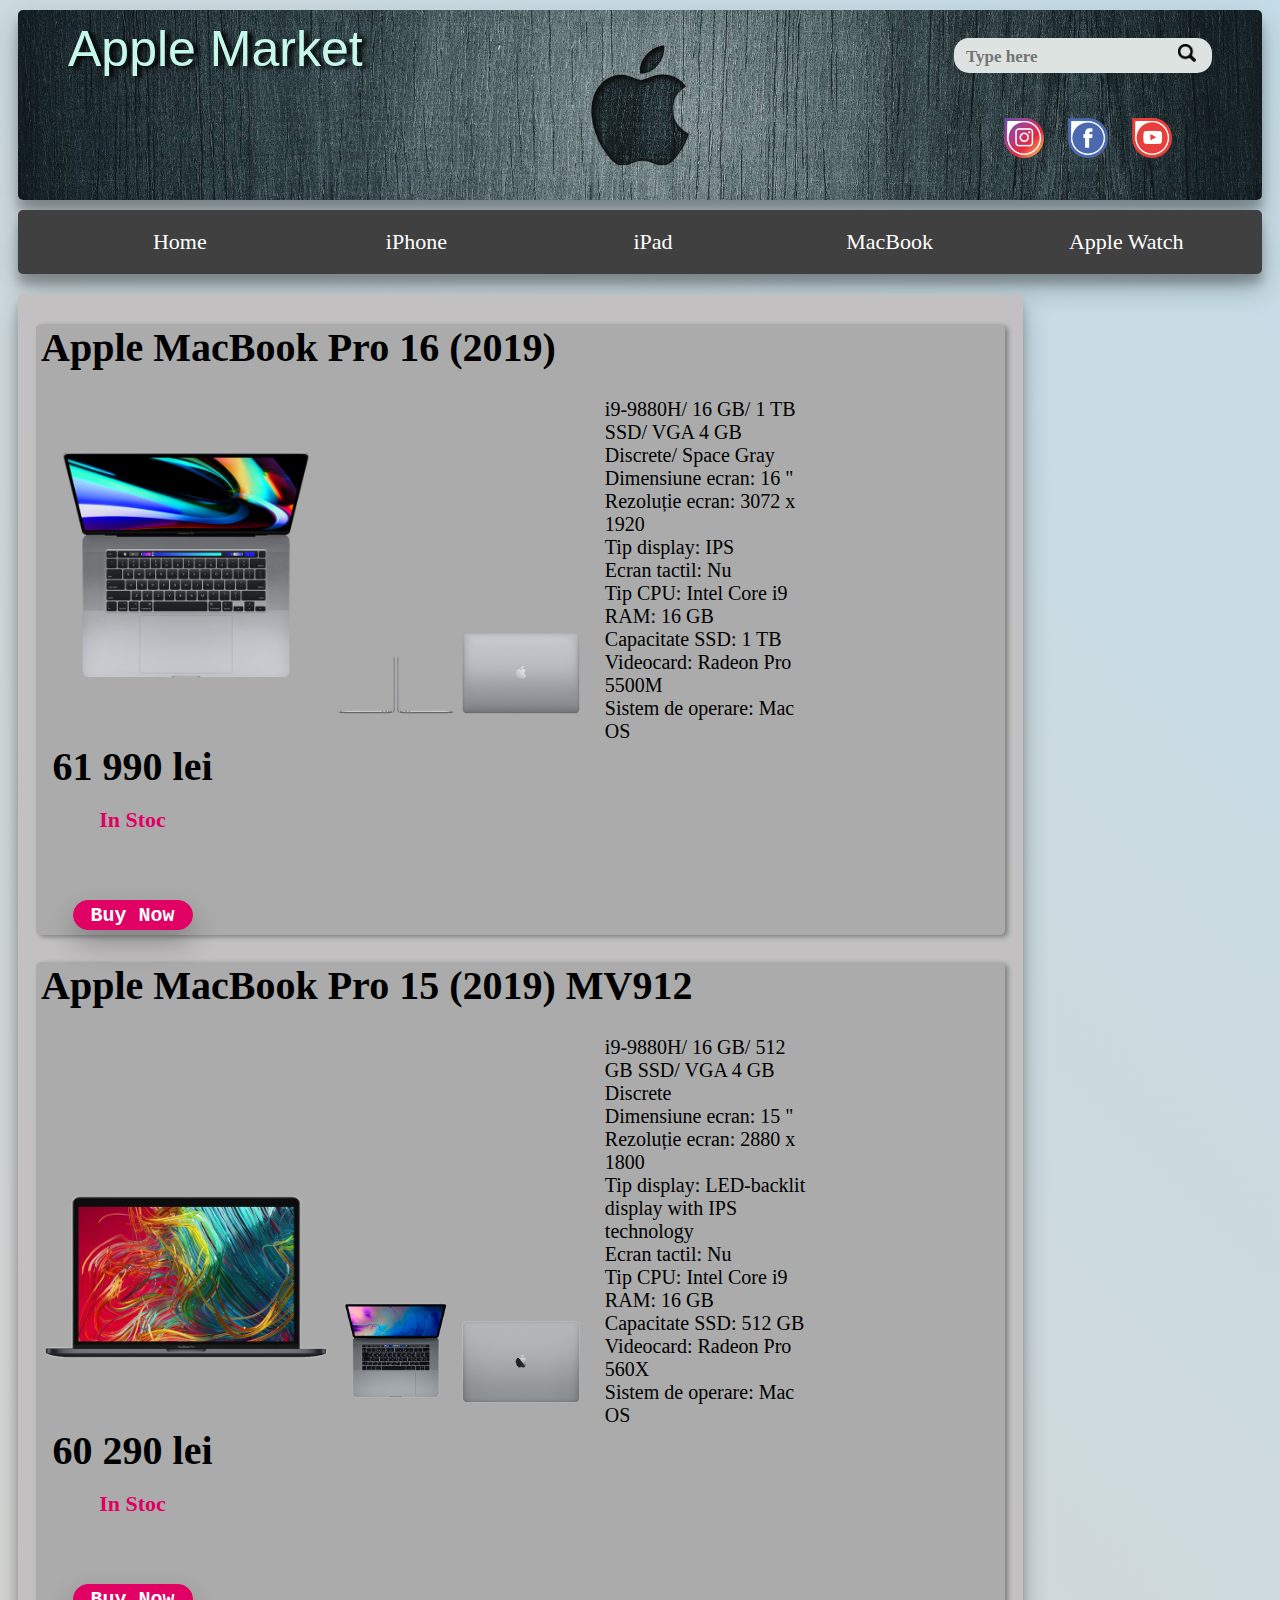
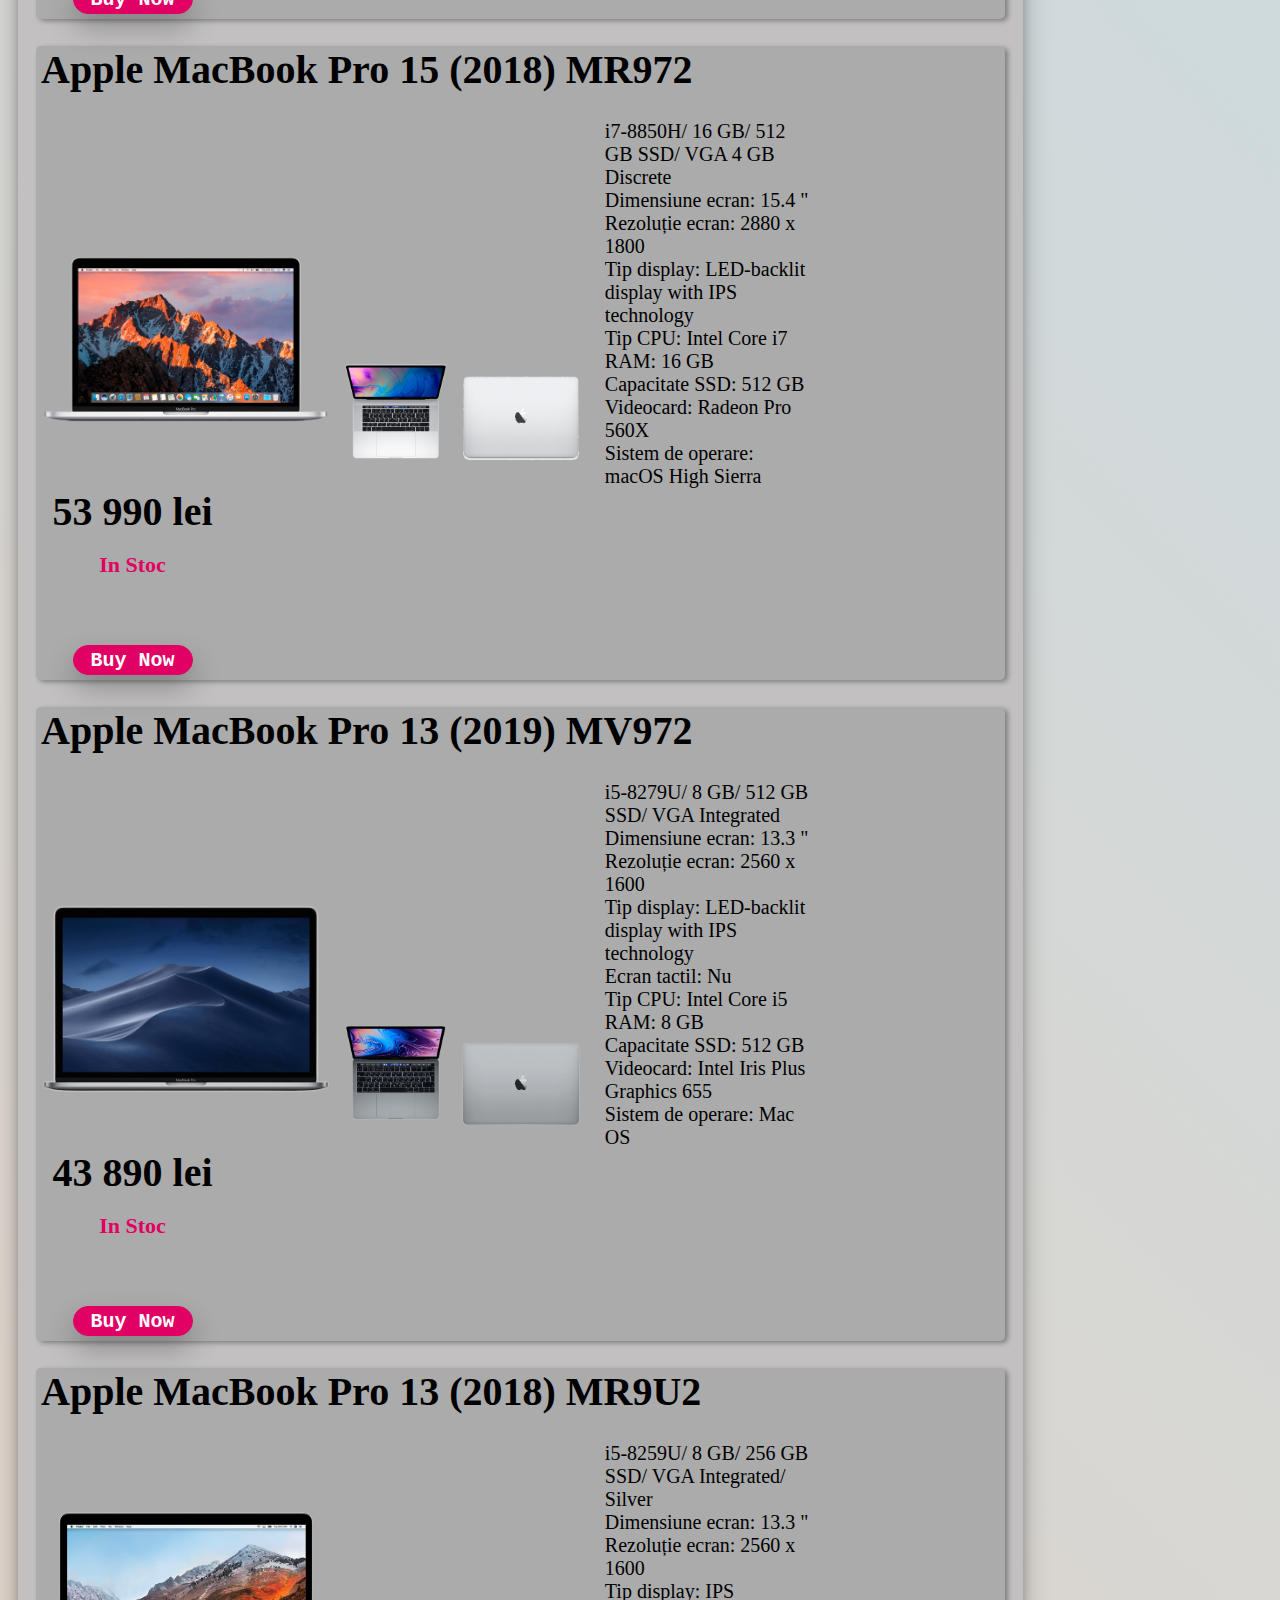
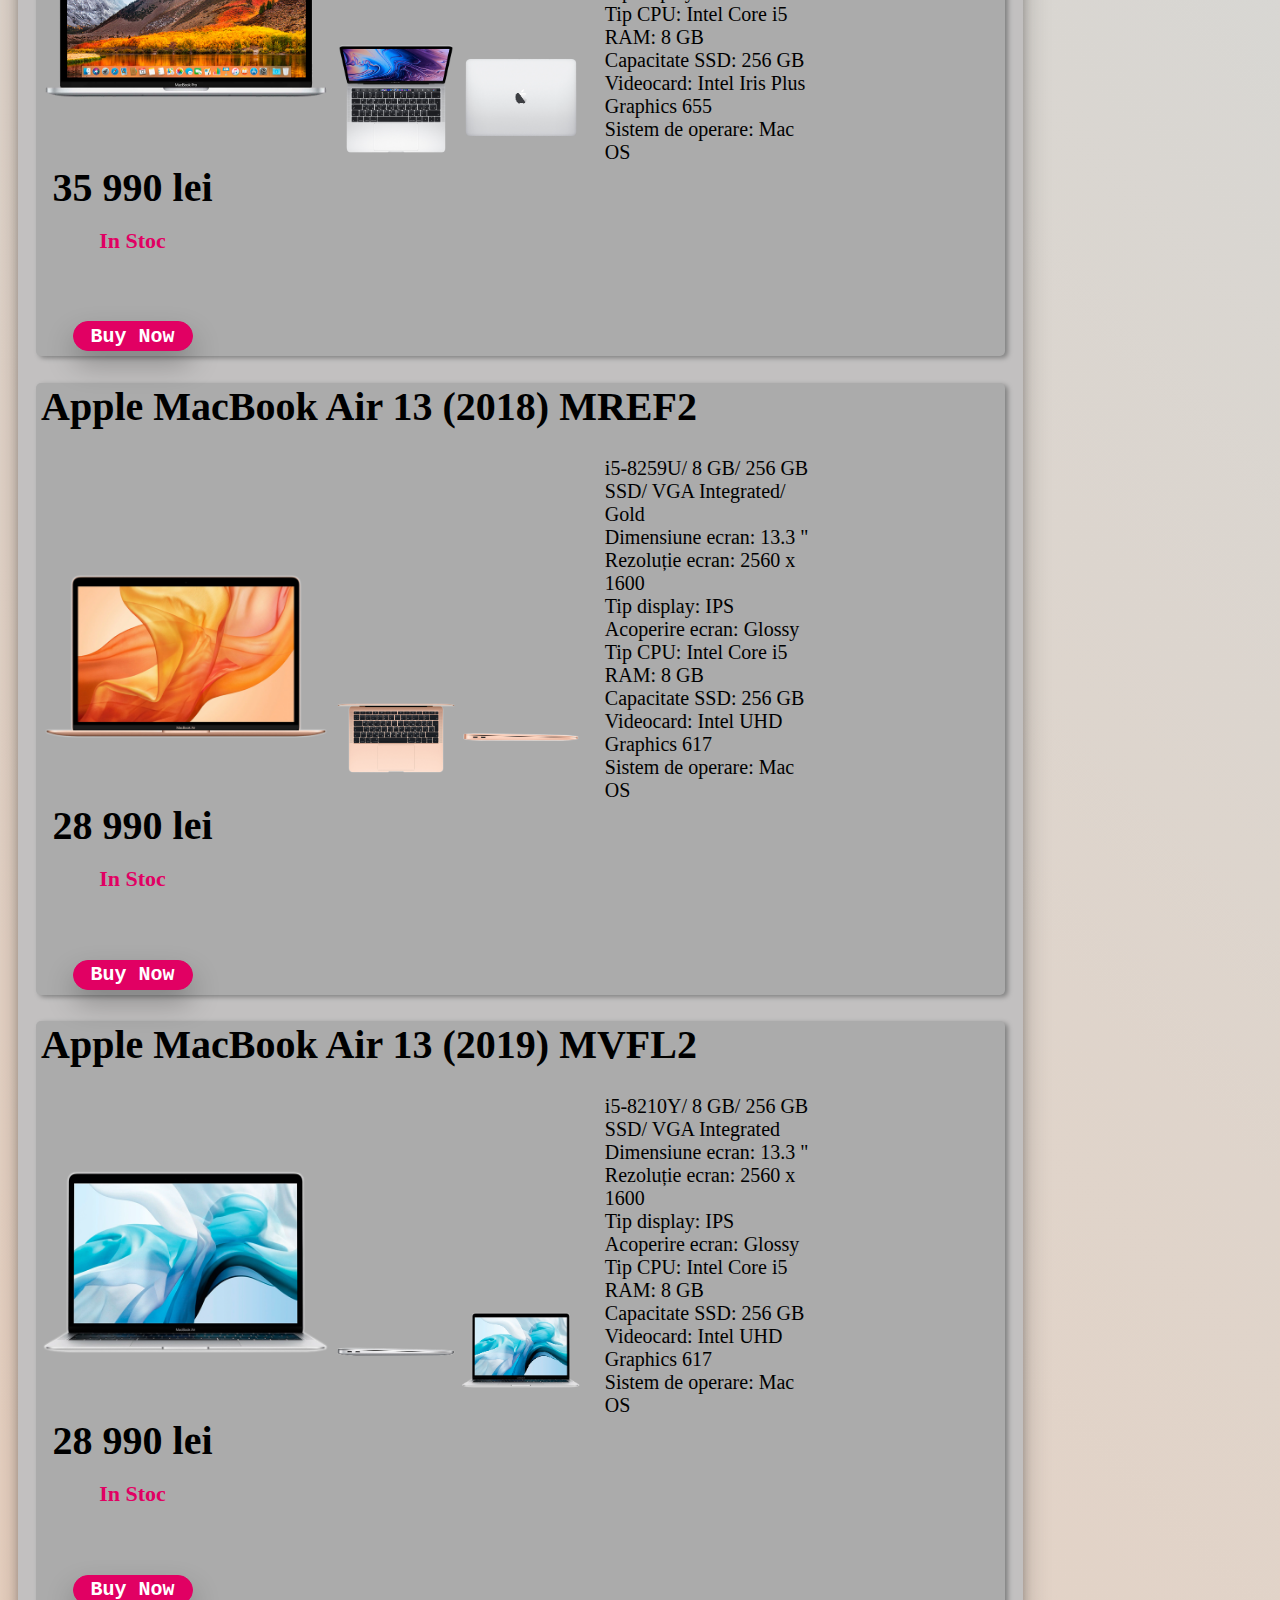
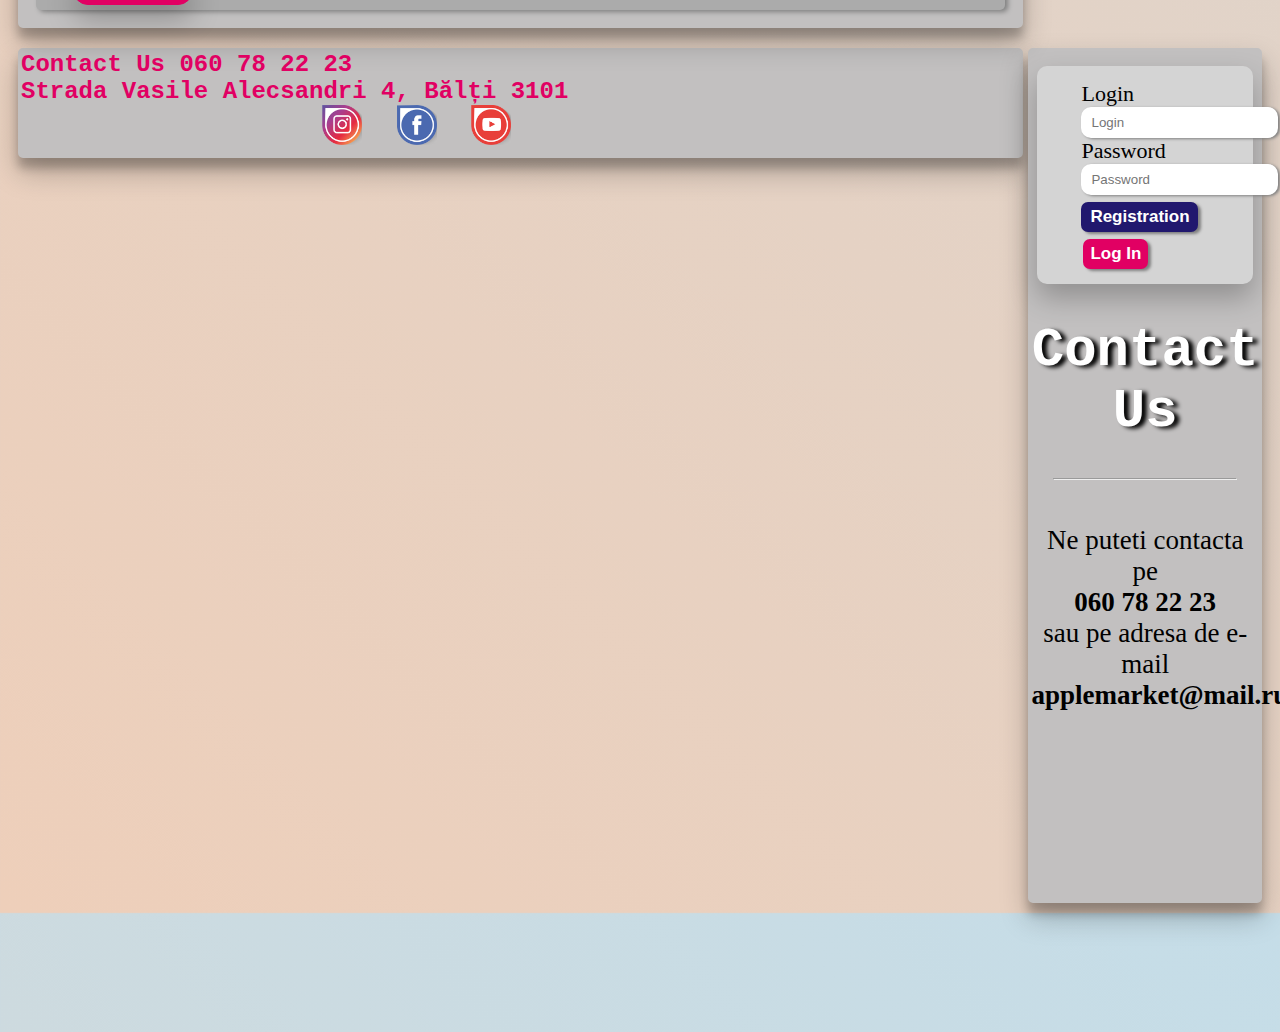
<file: Apple Market/macbook.html>
<!DOCTYPE html>
<html>
<head>
	<meta charset="utf-8">
	<link rel="stylesheet" type="text/css" href="css/index.css">
	<link rel="stylesheet" type="text/css" href="css/nav.css">
	<link rel="stylesheet" type="text/css" href="css/aside.css">
	<link rel="stylesheet" type="text/css" href="css/section.css">
	<title>Apple Market</title>
</head>
<body>
	<header><span id="header">Apple Market</span>
		<form id="search">
			<input type="text" placeholder="Type here" required id="search-input">
			<button type="submit" id="b-search"><img src="img/search.jpg" width="18px" height="18px"></button>
		</form>
		<div id="social-header">
			<a href="https://www.instagram.com/entermoldova/" target="_blank"><img src="img/instagram.png" class="social-img"></a>
			<a href="https://www.facebook.com/enter.moldova/" target="_blank"><img src="img/facebook.png" class="social-img"></a>
			<a href="https://www.youtube.com/user/EnterDigitalCenter" target="_blank"><img src="img/youtube.png" class="social-img"></a>
		</div>
	</header>

	<nav>
		<ul>
			<a href="index.html" class="menu"><li class="limenu">Home</li></a>
			<a href="iphone.html" class="menu"><li class="limenu">iPhone</li></a>
			<a href="ipad.html" class="menu"><li class="limenu">iPad</li></a>
			<a href="macbook.html" class="menu"><li class="limenu">MacBook</li></a>
			<a href="applewatch.html" class="menu"><li class="limenu">Apple Watch</li></a>
		</ul>
	</nav>
	<main>
		<section>
			<h1>Apple MacBook Pro 16 (2019)</h1>
			<div class="images">
				<img src="img/MacBook/7macbook/1.png" class="shop-img" id="first-img">
				<img src="img/MacBook/7macbook/2.png" class="shop-img">
				<img src="img/MacBook/7macbook/3.png" class="shop-img">
			</div>
			<div class="info">
				i9-9880H/ 16 GB/ 1 TB SSD/ VGA 4 GB Discrete/ Space Gray <br>
				Dimensiune ecran:	16 " <br>
				Rezoluție ecran:	3072 x 1920 <br>
				Tip display:	IPS <br>
				Ecran tactil:	Nu <br>
				Tip CPU:	Intel Core i9 <br>
				RAM:	16 GB <br>
				Capacitate SSD:	1 TB <br>
				Videocard:	Radeon Pro 5500M <br>
				Sistem de operare:	Mac OS <br>
			</div>
			<div class="buy">61 990 lei <br> <span class="stock">In Stoc</span> <br> <br>
				<button type="submit" class="buy-button">Buy Now</button>
			</div>
		</section>
		<section>
			<h1>Apple MacBook Pro 15 (2019) MV912</h1>
			<div class="images">
				<img src="img/MacBook/1macbook/1.png" class="shop-img" id="first-img">
				<img src="img/MacBook/1macbook/2.png" class="shop-img">
				<img src="img/MacBook/1macbook/3.png" class="shop-img">
			</div>
			<div class="info">
				i9-9880H/ 16 GB/ 512 GB SSD/ VGA 4 GB Discrete <br>
				Dimensiune ecran:	15 " <br>
				Rezoluție ecran:	2880 x 1800 <br>
				Tip display:	LED-backlit display with IPS technology <br>
				Ecran tactil:	Nu <br>
				Tip CPU:	Intel Core i9 <br>
				RAM:	16 GB <br>
				Capacitate SSD:	512 GB <br>
				Videocard:	Radeon Pro 560X <br>
				Sistem de operare:	Mac OS <br>
			</div>
			<div class="buy">60 290 lei <br> <span class="stock">In Stoc</span> <br> <br>
				<button type="submit" class="buy-button">Buy Now</button>
			</div>
		</section>
		<section>
			<h1>Apple MacBook Pro 15 (2018) MR972</h1>
			<div class="images">
				<img src="img/MacBook/2macbook/1.png" class="shop-img" id="first-img">
				<img src="img/MacBook/2macbook/2.png" class="shop-img">
				<img src="img/MacBook/2macbook/3.png" class="shop-img">
			</div>
			<div class="info">
				i7-8850H/ 16 GB/ 512 GB SSD/ VGA 4 GB Discrete <br>
				Dimensiune ecran:	15.4 " <br>
				Rezoluție ecran:	2880 x 1800 <br>
				Tip display:	LED-backlit display with IPS technology <br>
				Tip CPU:	Intel Core i7 <br>
				RAM:	16 GB <br>
				Capacitate SSD:	512 GB <br>
				Videocard:	Radeon Pro 560X <br>
				Sistem de operare:	macOS High Sierra <br>

			</div>
			<div class="buy">53 990 lei <br> <span class="stock">In Stoc</span> <br> <br>
				<button type="submit" class="buy-button">Buy Now</button>
			</div>
		</section>
		<section>
			<h1>Apple MacBook Pro 13 (2019) MV972</h1>
			<div class="images">
				<img src="img/MacBook/3macbook/1.png" class="shop-img" id="first-img">
				<img src="img/MacBook/3macbook/2.png" class="shop-img">
				<img src="img/MacBook/3macbook/3.png" class="shop-img">
			</div>
			<div class="info">
				i5-8279U/ 8 GB/ 512 GB SSD/ VGA Integrated <br>
				Dimensiune ecran:	13.3 " <br>
				Rezoluție ecran:	2560 x 1600 <br>
				Tip display:	LED-backlit display with IPS technology <br>
				Ecran tactil:	Nu <br>
				Tip CPU:	Intel Core i5 <br>
				RAM:	8 GB <br>
				Capacitate SSD:	512 GB <br>
				Videocard:	Intel Iris Plus Graphics 655 <br>
				Sistem de operare:	Mac OS <br>
			</div>
			<div class="buy">43 890 lei <br> <span class="stock">In Stoc</span> <br> <br>
				<button type="submit" class="buy-button">Buy Now</button>
			</div>
		</section>
		<section>
			<h1>Apple MacBook Pro 13 (2018) MR9U2</h1>
			<div class="images">
				<img src="img/MacBook/4macbook/1.png" class="shop-img" id="first-img">
				<img src="img/MacBook/4macbook/2.png" class="shop-img">
				<img src="img/MacBook/4macbook/3.png" class="shop-img">
			</div>
			<div class="info">
				i5-8259U/ 8 GB/ 256 GB SSD/ VGA Integrated/ Silver <br>
				Dimensiune ecran:	13.3 " <br>
				Rezoluție ecran:	2560 x 1600 <br>
				Tip display:	IPS <br>
				Tip CPU:	Intel Core i5 <br>
				RAM:	8 GB <br>
				Capacitate SSD:	256 GB <br>
				Videocard:	Intel Iris Plus Graphics 655 <br>
				Sistem de operare:	Mac OS <br>
			</div>
			<div class="buy">35 990 lei <br> <span class="stock">In Stoc</span> <br> <br>
				<button type="submit" class="buy-button">Buy Now</button>
			</div>
		</section>
		<section>
			<h1>Apple MacBook Air 13 (2018) MREF2</h1>
			<div class="images">
				<img src="img/MacBook/5macbook/1.png" class="shop-img" id="first-img">
				<img src="img/MacBook/5macbook/2.png" class="shop-img">
				<img src="img/MacBook/5macbook/3.png" class="shop-img">
			</div>
			<div class="info">
				i5-8259U/ 8 GB/ 256 GB SSD/ VGA Integrated/ Gold <br>
				Dimensiune ecran:	13.3 " <br>
				Rezoluție ecran:	2560 x 1600 <br>
				Tip display:	IPS <br>
				Acoperire ecran:	Glossy <br>
				Tip CPU:	Intel Core i5 <br>
				RAM:	8 GB <br>
				Capacitate SSD:	256 GB <br>
				Videocard:	Intel UHD Graphics 617 <br>
				Sistem de operare:	Mac OS <br>
			</div>
			<div class="buy">28 990 lei <br> <span class="stock">In Stoc</span> <br> <br>
				<button type="submit" class="buy-button">Buy Now</button>
			</div>
		</section>
		<section>
			<h1>Apple MacBook Air 13 (2019) MVFL2</h1>
			<div class="images">
				<img src="img/MacBook/6macbook/1.png" class="shop-img" id="first-img">
				<img src="img/MacBook/6macbook/2.png" class="shop-img">
				<img src="img/MacBook/6macbook/3.png" class="shop-img">
			</div>
			<div class="info">
				i5-8210Y/ 8 GB/ 256 GB SSD/ VGA Integrated <br>
				Dimensiune ecran:	13.3 " <br>
				Rezoluție ecran:	2560 x 1600 <br>
				Tip display:	IPS <br>
				Acoperire ecran:	Glossy <br>
				Tip CPU:	Intel Core i5 <br>
				RAM:	8 GB <br>
				Capacitate SSD:	256 GB <br>
				Videocard:	Intel UHD Graphics 617 <br>
				Sistem de operare:	Mac OS <br>
			</div>
			<div class="buy">28 990 lei <br> <span class="stock">In Stoc</span> <br> <br>
				<button type="submit" class="buy-button">Buy Now</button>
			</div>
		</section>
	</main>
	<aside>
		<form id="login-form">
			Login
			<input type="text" name="Login" placeholder="Login" class="login-input">
			Password
			<input type="password" name="Password" placeholder="Password" class="login-input"> <br>			
			<button type="submit" id="registration">Registration</button>
			<button type="submit" id="login-button">Log In</button>
		</form>

		<div id="aside"><h1 id="contact">Contact Us</h1> <hr width="80%"> <br>
			Ne puteti contacta pe <br> <strong>060 78 22 23
			</strong> <br> sau pe adresa de e-mail <br> <strong>applemarket@mail.ru</strong>
			<br><br>
			<iframe src="https://www.google.com/maps/embed?pb=!1m18!1m12!1m3!1d2682.134596145341!2d27.925118315534867!3d47.75944358540028!2m3!1f0!2f0!3f0!3m2!1i1024!2i768!4f13.1!3m3!1m2!1s0x40cb672da0f26d47%3A0xb31f1cb65c61aa41!2sEnter%20Balti!5e0!3m2!1sru!2s!4v1573677112709!5m2!1sru!2s" width="95%" height="50%" frameborder="0" style="border:0;" allowfullscreen=""></iframe>
		</div>
	</aside>
	<footer>
		Contact Us 060 78 22 23 <br>Strada Vasile Alecsandri 4, Bălți 3101
		<div id="social-footer">
			<a href="https://www.instagram.com/entermoldova/" target="_blank"><img src="img/instagram.png" class="social-img"></a>
			<a href="https://www.facebook.com/enter.moldova/" target="_blank"><img src="img/facebook.png" class="social-img"></a>
			<a href="https://www.youtube.com/user/EnterDigitalCenter" target="_blank"><img src="img/youtube.png" class="social-img"></a>
		</div>
	</footer>
</body>
</html>
</file>
<file: Apple Market/css/index.css>
body {
 	background: linear-gradient(45deg, #EECFBA, #C5DDE8);
}

main, aside {
	display: inline-block;
	font-size: 20px;
	vertical-align: top;
	box-shadow: 0 14px 28px rgba(0,0,0,0.25), 0 10px 10px rgba(0,0,0,0.22);
}

main, aside {
	border:3px solid #c2c0c0;
	border-radius: 5px;
	margin: 10px;
	background-color: #c2c0c0;
}	

body main {
	width: 79%;
	margin-right: 0;
}

header {
	margin:10px;
	border-radius: 5px;
	height: 180px;
	background-image: url("../img/8.jpg");
	background-repeat: no-repeat;
	background-position: 50% 50%;
	background-size: 100%;
	padding-top: 10px;
	box-shadow: 0 14px 28px rgba(0,0,0,0.25), 0 10px 10px rgba(0,0,0,0.22);
}

#header {
	font-family: sans-serif;
	font-size: 50px;
	color: #c6f7e8;
	margin: 50px;
	text-shadow: 5px 2px 4px black;
}

#search {
	float: right;
	margin-right: 50px;
	margin-top: 18px;
	background-color: #dce3e1;
	border-radius: 15px;
	padding: 5px 10px 5px 10px;
}

#search-input {
	width: 200px;
	height: 20px;
	background:none;
	border:none;
	font-size: 17px;
	font-weight: bold;
	font-family: serif;
}

#search-input:focus {
	outline: 0;
}
#b-search {
	background:none;
	border:none;
	margin-bottom: 0;
}

#b-search:hover {
	background-color: #808080;
	border-radius: 5px;
}

footer {
	font-size: 24px;
	vertical-align: top;
	width: 79%;
	border:3px solid #c2c0c0;
	border-radius: 5px;
	margin: 10px;
	background-color: #c2c0c0;
	margin-right: 0;
	box-shadow: 0 14px 28px rgba(0,0,0,0.25), 0 10px 10px rgba(0,0,0,0.22);
	font-weight: bold;
	font-family: monospace;
	color: #e10063;
}

.social-img {
	width: 40px;
	margin-left: 10px;
	margin-right: 10px;
	vertical-align: middle;
}

#social-header {
	text-align: right;
	margin: 20px;
	margin-right: 60px;
	padding: 20px;
}

#social-footer {
	display: inline-block;
	text-align: right;
	width: 500px;
	height: 50px;
	vertical-align: top;
}
</file>
<file: Apple Market/css/nav.css>
nav	{
	background-color: #404040;
	border:3px solid #404040;
	border-radius: 5px;
	margin: 10px;
	box-shadow: 0 14px 28px rgba(0,0,0,0.25), 0 10px 10px rgba(0,0,0,0.22);
}

.menu {
	text-decoration: none;
	padding-bottom: 22px;
	padding-top: 25px;
	padding-left: 5px;
	color: white;
}

.limenu {
	display: inline-block;
	width: 19%;
	font-size: 22px;
	text-align: center;
	list-style: none;
	padding: 0;
	margin: 0;
}

.menu:hover {
	background-color: #6e6e6e;
	border-radius: 5px;
}
</file>
<file: Apple Market/css/aside.css>
#contact {
	text-align: center;
	color: white;
	font-family: monospace;
	text-shadow: 5px 2px 4px black;
}

aside {
	width: 18%;
	font-size: 27px;
	text-align: center;
	font-family: serif;
	float: right;
}

#aside {
	border-radius: 15px;
	height: 580px;
}

#login-form {
	margin-top: 15px;
	margin-left: 6px;
	margin-right: 6px;
	background-color: #d4d4d4;
	border-radius:10px;
	text-align: left;
	font-size: 22px;
	font-weight: 540;
	padding: 15px;
	padding-left: 44px;
	box-shadow: 0 14px 28px rgba(0,0,0,0.25);
}

.login-input {
	height: 11px;
	border-radius: 10px;
	border:none;
	padding: 10px;
	box-shadow: 2px 1px 3px grey;
}

.login-input:focus {
	outline: 0;
}

#login-button {
	font-family: sans-serif;
	font-size: 17px;
	border-radius: 7px;
	font-weight: bold;
	box-shadow: 2px 1px 3px grey;
	background-color: #e10063;
	border:none;
	margin-top: 7px;
	color: white;
	box-shadow: 3px 2px 3px grey;
	height: 30px;
	margin-left: 2px;
	width: 65px;
}

#registration {
	font-family: sans-serif;
	font-size: 17px;
	border-radius: 7px;
	font-weight: bold;
	box-shadow: 2px 1px 3px grey;
	background-color: #21186e;
	border:none;
	color: white;	
	margin-top: 7px;
	box-shadow: 3px 2px 3px grey;
	height: 30px;
	width: 117px;
}
</file>
<file: Apple Market/css/section.css>
section {
	padding-left: 5px;
	margin:15px;
	background-color: #ababab;
	border-radius: 5px;
	box-shadow: 3px 2px 5px grey;
}
.images, .info, .buy {
	display: inline-block;
}

.images {
	width: 58%;
}

.info {
	width: 22%;
}

.buy {
	width: 19%;
	text-align: center;
	font-size: 40px;
	font-weight: bold;
}

.buy-button {
	width: 120px;
	height: 30px;
	margin-bottom: 5px;
	font-size: 20px;
	font-weight: bold;
	font-family: monospace;
	text-align: center;
	border-radius: 15px;
	box-shadow: 0 14px 28px rgba(0,0,0,0.25);
	background-color: #e10063;
	border:1px solid #e10063;
	color: white;
}

.shop-img {
	width: 120px;
}

#first-img {
	width: 290px;
}

.stock {
	font-size: 22px;
	color: #e10063;
}

.maindiv {
	width: 49%;
	display: inline-block;
	margin: 3px;
	color: white;
	background:linear-gradient(to right, #4d4d4d, #919191);
	border-radius: 8px;
	font-size: 28px;
	text-align: center;
	padding-bottom: 5px;
	padding-top: 5px;
	text-shadow: 2px 1px 5px black;
}

.buya {
	color: white;
	text-decoration: none;
	border-radius: 18px;
	box-shadow: 0 14px 28px rgba(0,0,0,0.25);
	background-color: #e10063; 
	padding: 3px;
}

#hello_div {
	text-align: center;
	color: white;
	text-shadow: 4px 3px 5px black;
	position: relative;
	margin-top:0;
	height: 500px;
	background-image: url("../img/img1.jpg");
	background-size: 100%;
	border-radius: 8px;
	padding-top: 30px;
	}

#h1hello {
	font-size: 100px;
}

#h2hello {
	font-size: 60px;
}

#h3hello {
	font-size: 40px;
	vertical-align: bottom;
}
</file>
